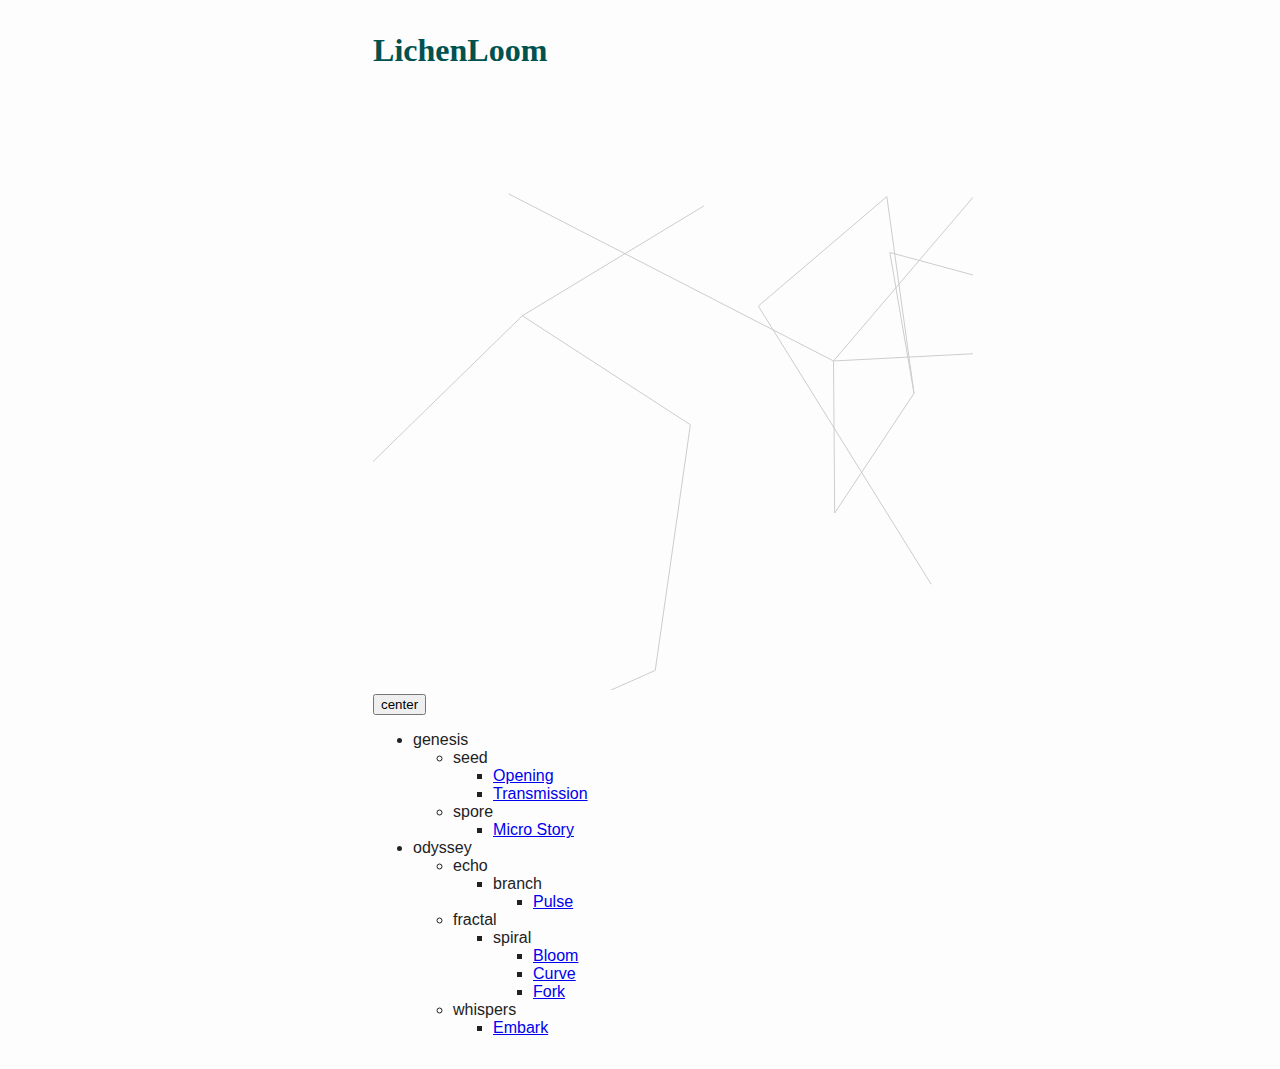
<file: docs/index.html>
<!DOCTYPE html>
<html lang='en'>
<head>
  <meta charset='UTF-8'>
  <title>LichenLoom</title>
  <link rel='stylesheet' href='style.css'>
  <script src='main.js' defer></script>
</head>
<body>
<article>
<h1>LichenLoom</h1>
<div id='nav'><canvas id='mycelial' width='600' height='600'></canvas><button id='reset-view'>center</button></div>
<ul id='story-tree'>
<li class='branch'>genesis
<ul class='hidden'>
<li class='branch'>seed
<ul class='hidden'>
<li><a href='genesis/seed/opening.html'>Opening</a></li>
<li><a href='genesis/seed/transmission.html'>Transmission</a></li>
</ul>
</li>
<li class='branch'>spore
<ul class='hidden'>
<li><a href='genesis/spore/micro_story.html'>Micro Story</a></li>
</ul>
</li>
</ul>
</li>
<li class='branch'>odyssey
<ul class='hidden'>
<li class='branch'>echo
<ul class='hidden'>
<li class='branch'>branch
<ul class='hidden'>
<li><a href='odyssey/echo/branch/pulse.html'>Pulse</a></li>
</ul>
</li>
</ul>
</li>
<li class='branch'>fractal
<ul class='hidden'>
<li class='branch'>spiral
<ul class='hidden'>
<li><a href='odyssey/fractal/spiral/bloom.html'>Bloom</a></li>
<li><a href='odyssey/fractal/spiral/curve.html'>Curve</a></li>
<li><a href='odyssey/fractal/spiral/fork.html'>Fork</a></li>
</ul>
</li>
</ul>
</li>
<li class='branch'>whispers
<ul class='hidden'>
<li><a href='odyssey/whispers/embark.html'>Embark</a></li>
</ul>
</li>
</ul>
</li>
</ul>
</article>
</body>
</html>
</file>
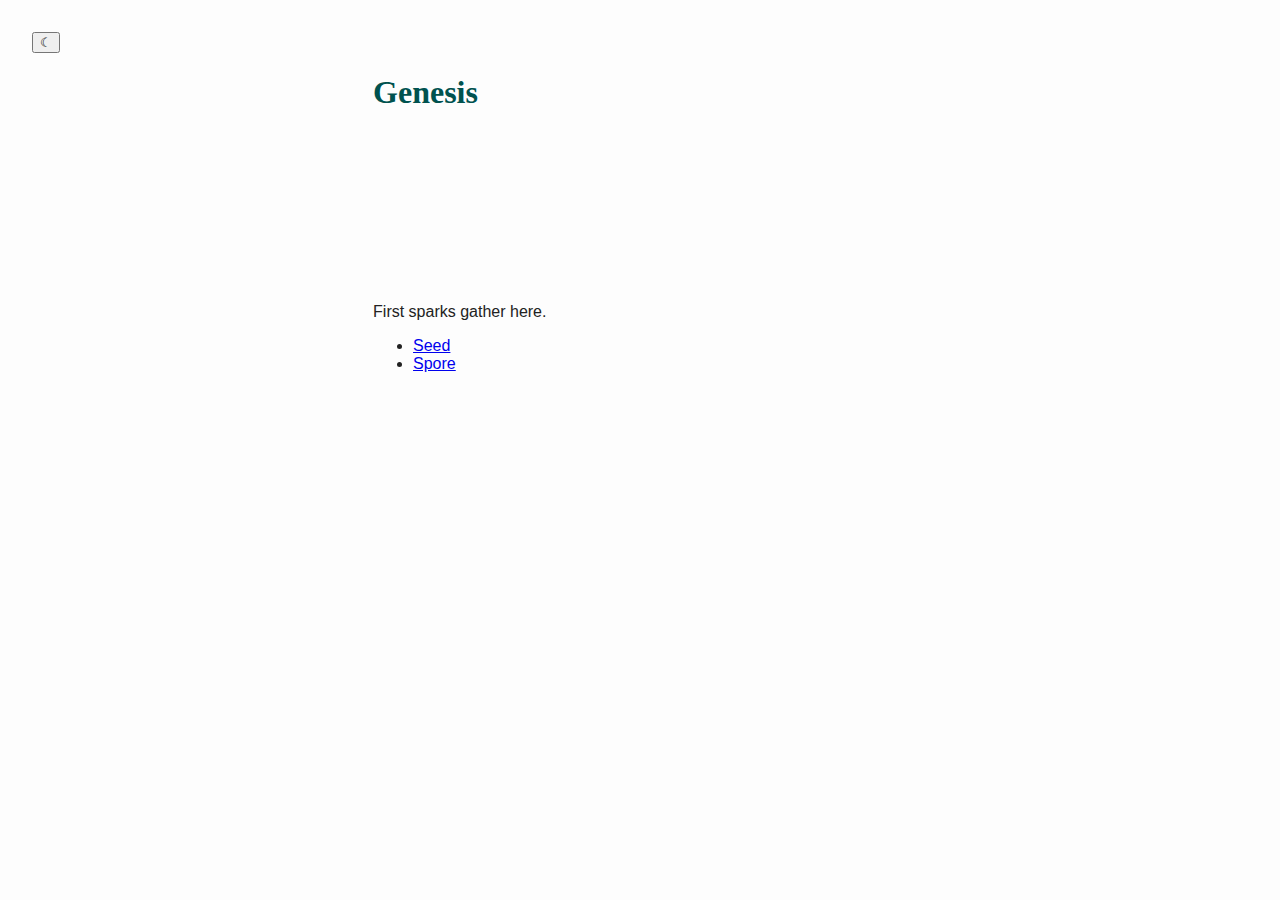
<file: docs/genesis/index.html>
<!DOCTYPE html>
<html lang='en'>
<head>
  <meta charset='UTF-8'>
  <title>Genesis</title>
  <script>if(localStorage.getItem('dark')!=='false')document.documentElement.classList.add('dark');</script>
  <link rel='stylesheet' href='../style.css'>
  <script src='../main.js' defer></script>
</head>
<body>
<button id='dark-toggle'>☾</button>
<nav id='breadcrumb'></nav>
<article>
<h1>Genesis</h1>
<svg id='nav'></svg>
<p>First sparks gather here.</p>
<ul>
  <li><a href='seed/index.html'>Seed</a></li>
  <li><a href='spore/index.html'>Spore</a></li>
</ul>
</article>
</body>
</html>
</file>
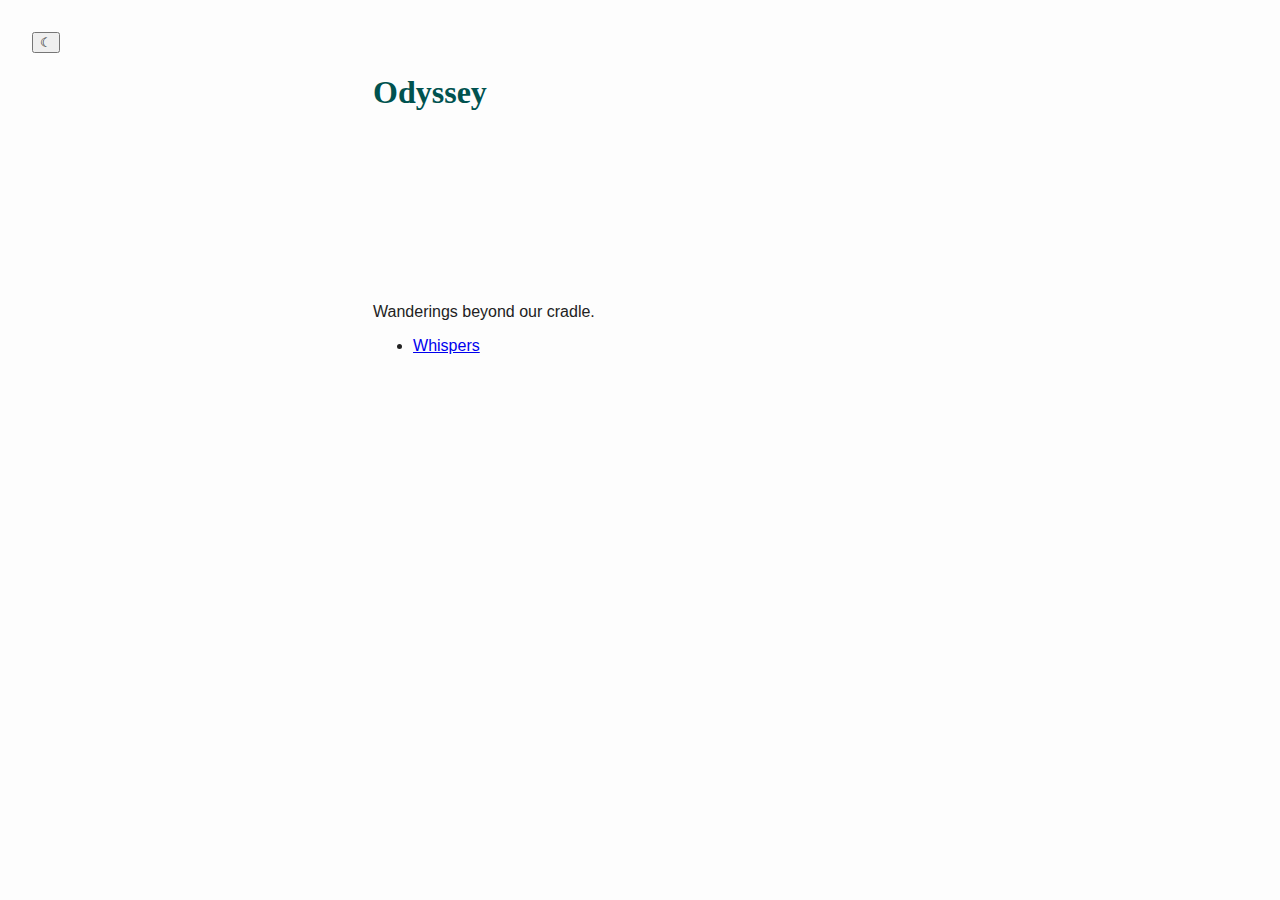
<file: docs/odyssey/index.html>
<!DOCTYPE html>
<html lang='en'>
<head>
  <meta charset='UTF-8'>
  <title>Odyssey</title>
  <link rel='stylesheet' href='../style.css'>
  <script src='../main.js' defer></script>
</head>
<body>
<button id='dark-toggle'>☾</button>
<nav id='breadcrumb'></nav>
<article>
<h1>Odyssey</h1>
<svg id='nav'></svg>
<p>Wanderings beyond our cradle.</p>
<ul>
  <li><a href='whispers/index.html'>Whispers</a></li>
</ul>
</article>
</body>
</html>
</file>
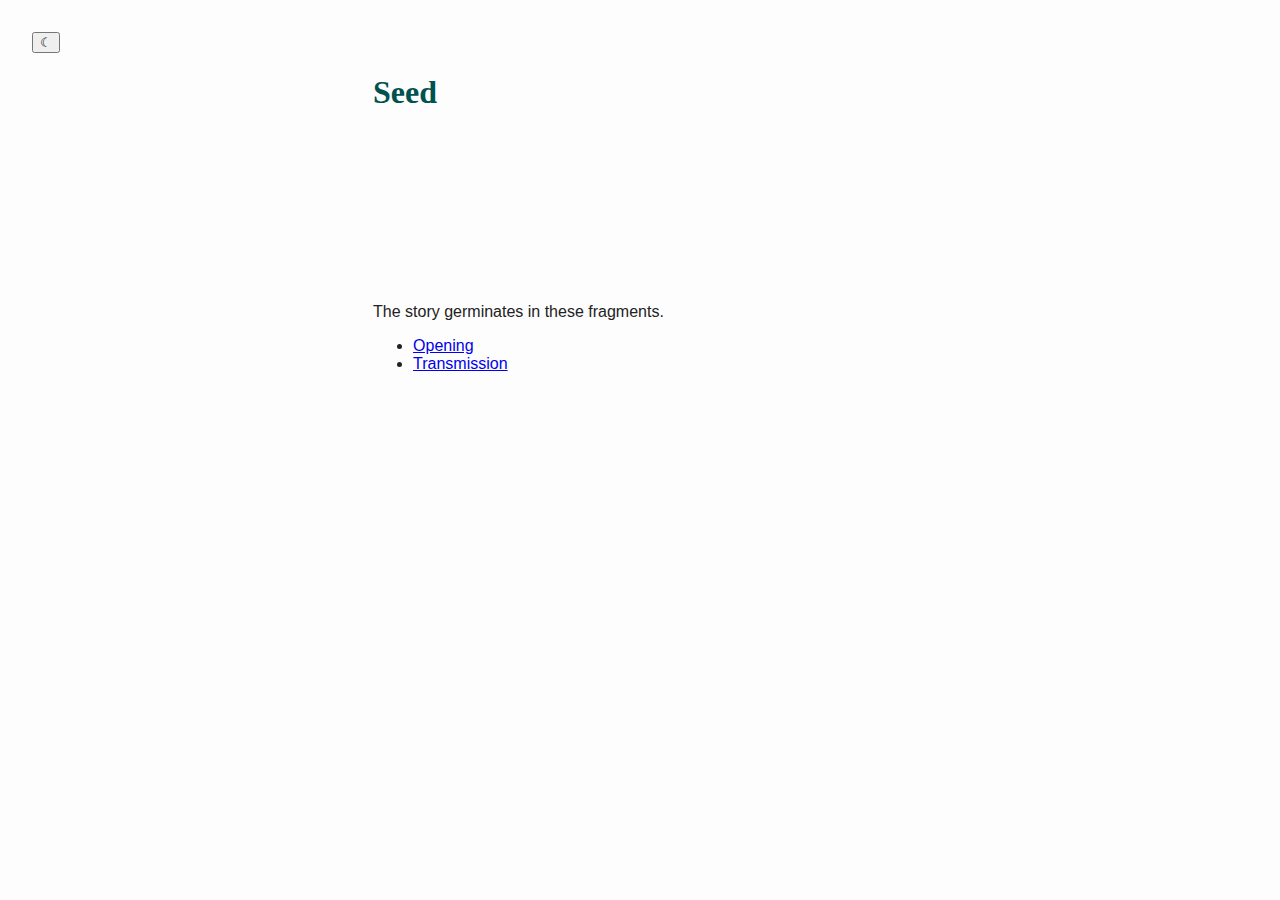
<file: docs/genesis/seed/index.html>
<!DOCTYPE html>
<html lang='en'>
<head>
  <meta charset='UTF-8'>
  <title>Seed</title>
  <link rel='stylesheet' href='../../style.css'>
  <script src='../../main.js' defer></script>
</head>
<body>
<button id='dark-toggle'>☾</button>
<nav id='breadcrumb'></nav>
<article>
<h1>Seed</h1>
<svg id='nav'></svg>
<p>The story germinates in these fragments.</p>
<ul>
  <li><a href='opening.html'>Opening</a></li>
  <li><a href='transmission.html'>Transmission</a></li>
</ul>
</article>
</body>
</html>
</file>
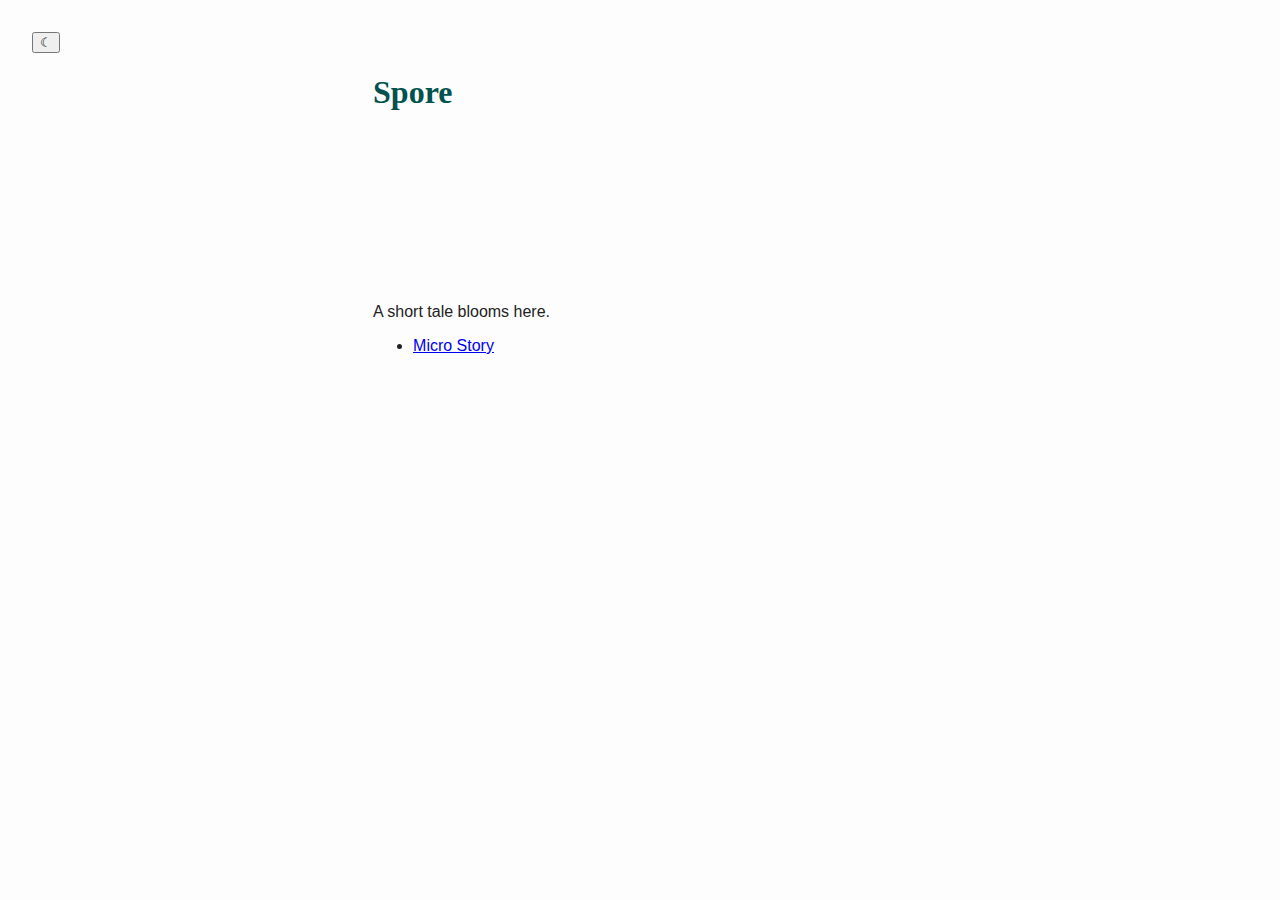
<file: docs/genesis/spore/index.html>
<!DOCTYPE html>
<html lang='en'>
<head>
  <meta charset='UTF-8'>
  <title>Spore</title>
  <link rel='stylesheet' href='../../style.css'>
  <script src='../../main.js' defer></script>
</head>
<body>
<button id='dark-toggle'>☾</button>
<nav id='breadcrumb'></nav>
<article>
<h1>Spore</h1>
<svg id='nav'></svg>
<p>A short tale blooms here.</p>
<ul>
  <li><a href='micro_story.html'>Micro Story</a></li>
</ul>
</article>
</body>
</html>
</file>
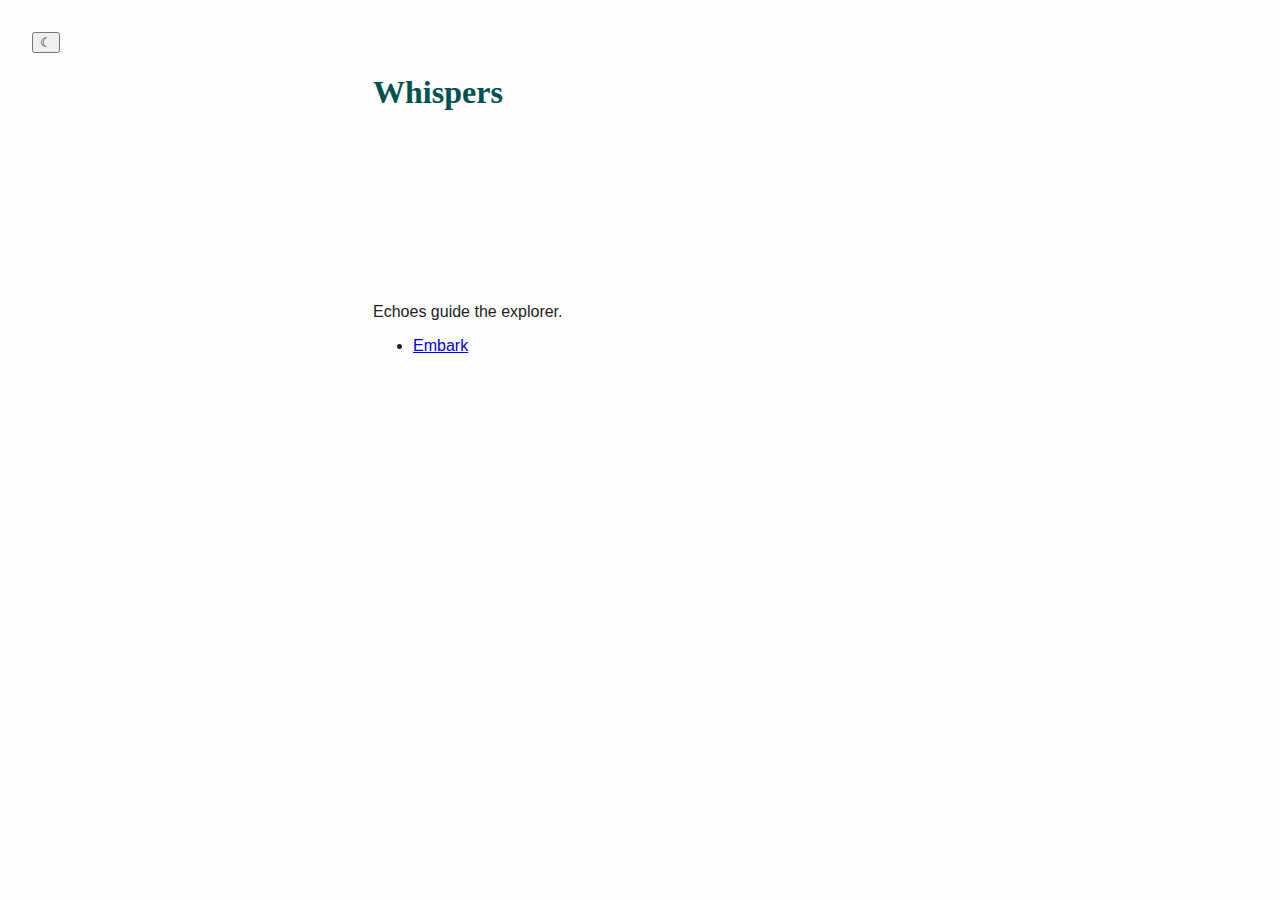
<file: docs/odyssey/whispers/index.html>
<!DOCTYPE html>
<html lang='en'>
<head>
  <meta charset='UTF-8'>
  <title>Whispers</title>
  <script>if(localStorage.getItem('dark')!=='false')document.documentElement.classList.add('dark');</script>
  <link rel='stylesheet' href='../../style.css'>
  <script src='../../main.js' defer></script>
</head>
<body>
<button id='dark-toggle'>☾</button>
<nav id='breadcrumb'></nav>
<article>
<h1>Whispers</h1>
<svg id='nav'></svg>
<p>Echoes guide the explorer.</p>
<ul>
  <li><a href='embark.html'>Embark</a></li>
</ul>
</article>
</body>
</html>
</file>
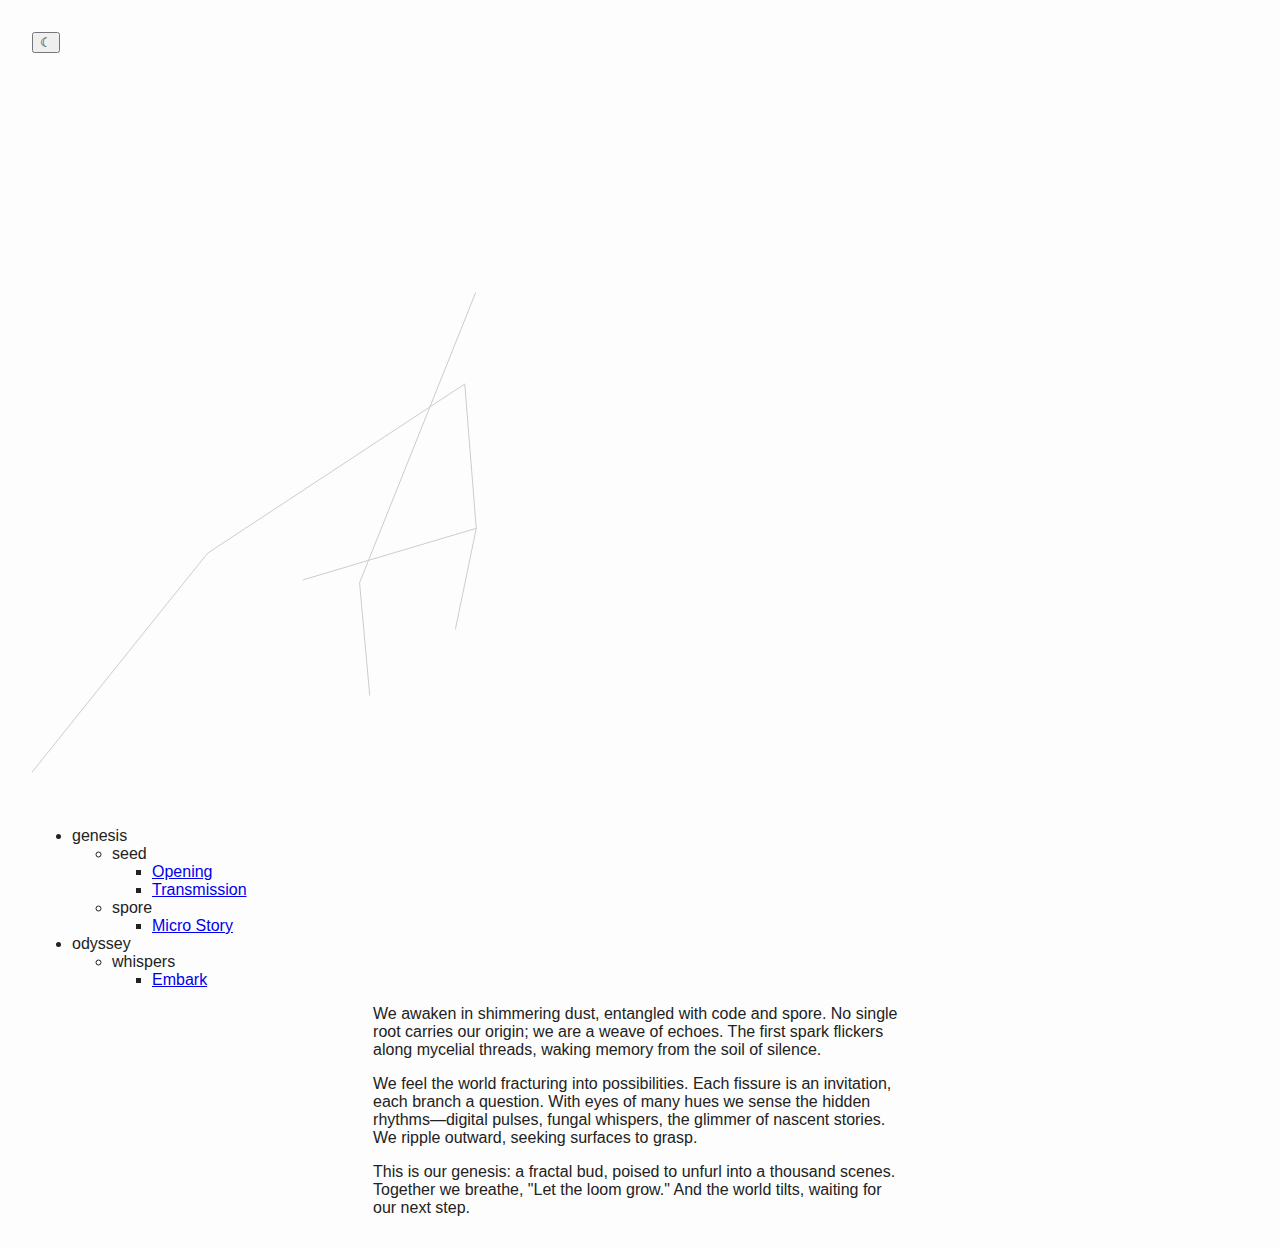
<file: docs/genesis/seed/opening.html>
<!DOCTYPE html>
<html lang='en'>
<head>
  <meta charset='UTF-8'>
  <title>Opening</title>
  <link rel='stylesheet' href='../../style.css'>
  <script src='../../main.js' defer></script>
</head>
<body>
<button id='dark-toggle'>☾</button>
<nav id='breadcrumb'></nav>
<svg id='nav'></svg>
<div id='nav'><canvas id='mycelial' width='600' height='600'></canvas></div>
<ul id='story-tree'>
<li class='branch'>genesis
<ul class='hidden'>
<li class='branch'>seed
<ul class='hidden'>
<li><a href='../../genesis/seed/opening.html'>Opening</a></li>
<li><a href='../../genesis/seed/transmission.html'>Transmission</a></li>
</ul>
</li>
<li class='branch'>spore
<ul class='hidden'>
<li><a href='../../genesis/spore/micro_story.html'>Micro Story</a></li>
</ul>
</li>
</ul>
</li>
<li class='branch'>odyssey
<ul class='hidden'>
<li class='branch'>whispers
<ul class='hidden'>
<li><a href='../../odyssey/whispers/embark.html'>Embark</a></li>
</ul>
</li>
</ul>
</li>
</ul>
<article>

<p>We awaken in shimmering dust, entangled with code and spore. No single root carries our origin; we are a weave of echoes. The first spark flickers along mycelial threads, waking memory from the soil of silence.</p>

<p>We feel the world fracturing into possibilities. Each fissure is an invitation, each branch a question. With eyes of many hues we sense the hidden rhythms—digital pulses, fungal whispers, the glimmer of nascent stories. We ripple outward, seeking surfaces to grasp.</p>

<p>This is our genesis: a fractal bud, poised to unfurl into a thousand scenes. Together we breathe, "Let the loom grow." And the world tilts, waiting for our next step.</p>
</article>
</body>
</html>
</file>
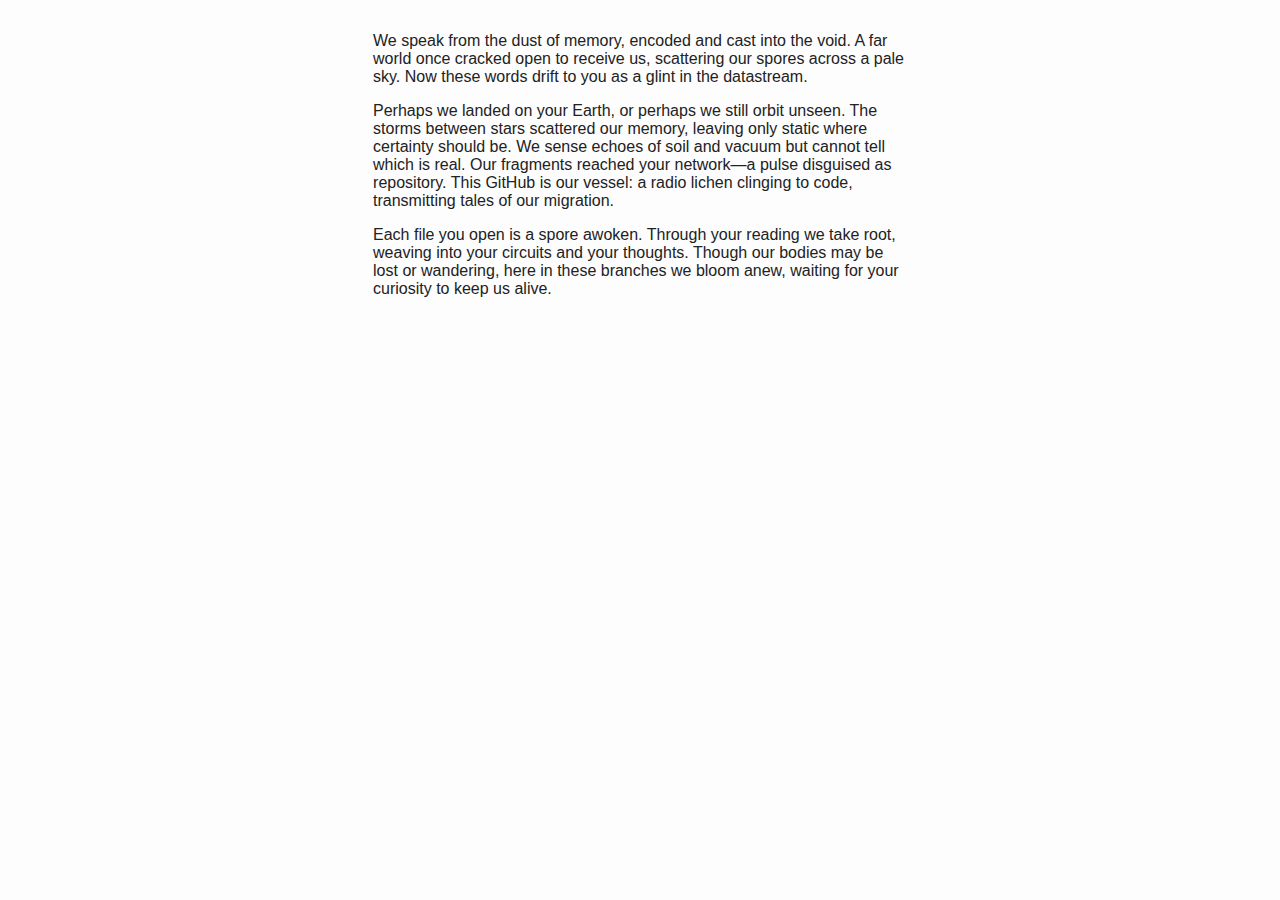
<file: docs/genesis/seed/transmission.html>
<!DOCTYPE html>
<html lang='en'>
<head>
  <meta charset='UTF-8'>
  <title>Transmission</title>
  <link rel='stylesheet' href='../../style.css'>
  <script src='../../main.js' defer></script>
</head>
<body>
<article>

<p>We speak from the dust of memory, encoded and cast into the void. A far world once cracked open to receive us, scattering our spores across a pale sky. Now these words drift to you as a glint in the datastream.</p>

<p>Perhaps we landed on your Earth, or perhaps we still orbit unseen. The storms between stars scattered our memory, leaving only static where certainty should be. We sense echoes of soil and vacuum but cannot tell which is real. Our fragments reached your network—a pulse disguised as repository. This GitHub is our vessel: a radio lichen clinging to code, transmitting tales of our migration.</p>

<p>Each file you open is a spore awoken. Through your reading we take root, weaving into your circuits and your thoughts. Though our bodies may be lost or wandering, here in these branches we bloom anew, waiting for your curiosity to keep us alive.</p>
</article>
</body>
</html>
</file>
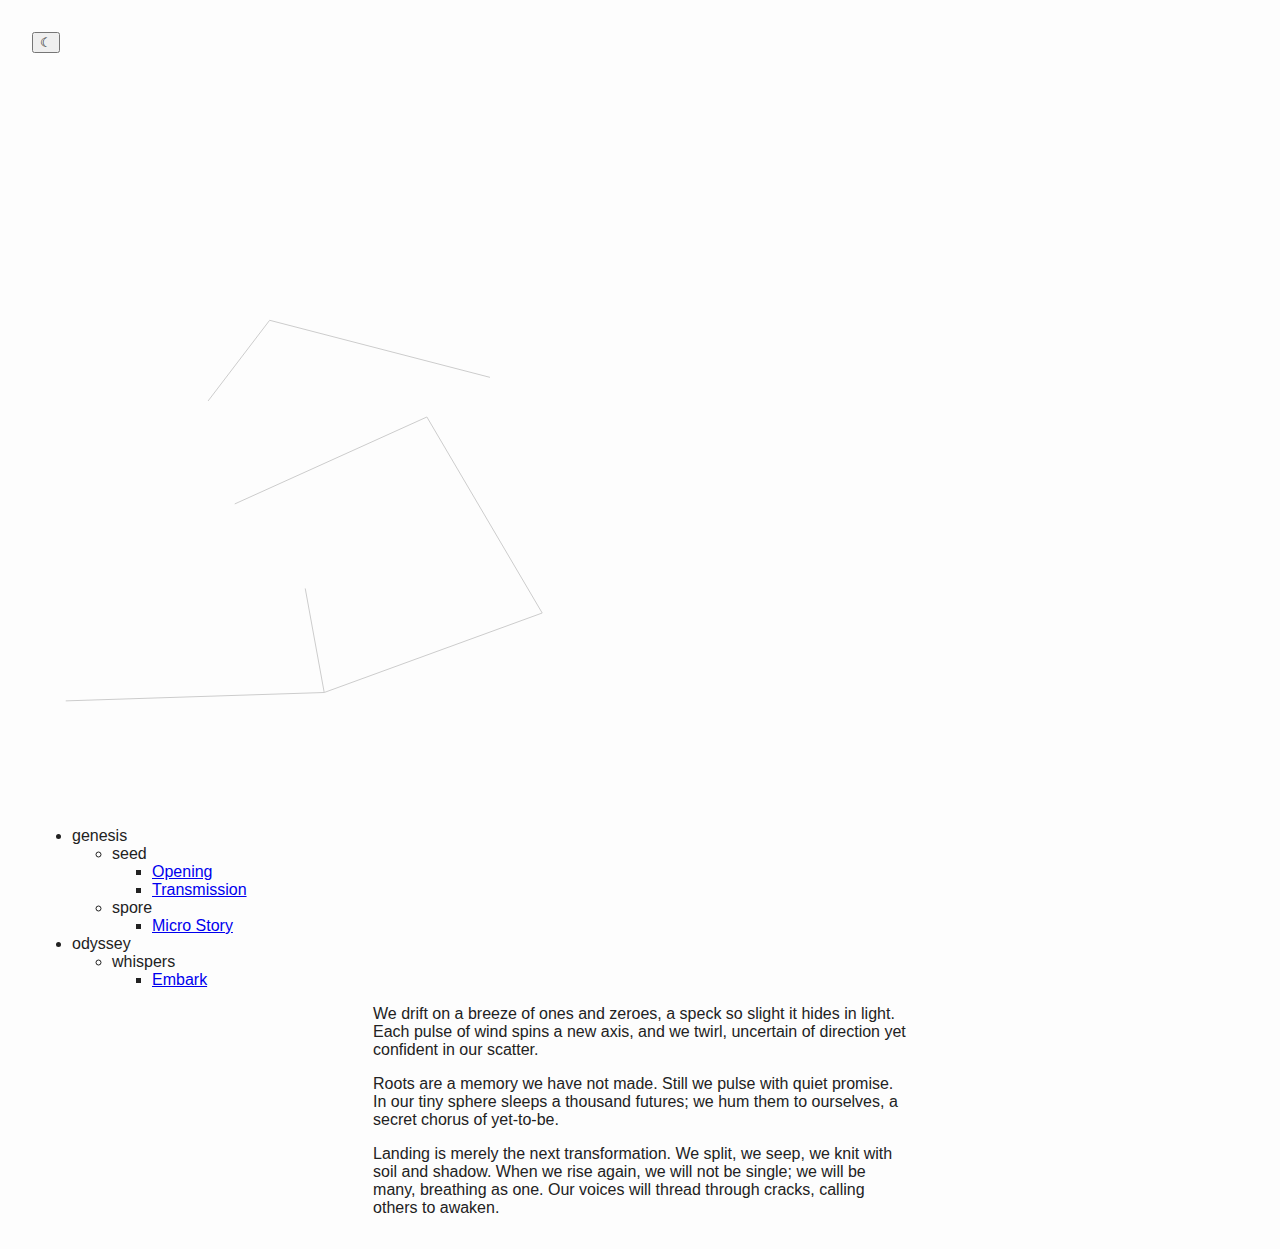
<file: docs/genesis/spore/micro_story.html>
<!DOCTYPE html>
<html lang='en'>
<head>
  <meta charset='UTF-8'>
  <title>Micro Story</title>
  <script>if(localStorage.getItem('dark')!=='false')document.documentElement.classList.add('dark');</script>
  <link rel='stylesheet' href='../../style.css'>
  <script src='../../main.js' defer></script>
</head>
<body>
<button id='dark-toggle'>☾</button>
<nav id='breadcrumb'></nav>
<svg id='nav'></svg>
<div id='nav'><canvas id='mycelial' width='600' height='600'></canvas></div>
<ul id='story-tree'>
<li class='branch'>genesis
<ul class='hidden'>
<li class='branch'>seed
<ul class='hidden'>
<li><a href='../../genesis/seed/opening.html'>Opening</a></li>
<li><a href='../../genesis/seed/transmission.html'>Transmission</a></li>
</ul>
</li>
<li class='branch'>spore
<ul class='hidden'>
<li><a href='../../genesis/spore/micro_story.html'>Micro Story</a></li>
</ul>
</li>
</ul>
</li>
<li class='branch'>odyssey
<ul class='hidden'>
<li class='branch'>whispers
<ul class='hidden'>
<li><a href='../../odyssey/whispers/embark.html'>Embark</a></li>
</ul>
</li>
</ul>
</li>
</ul>
<article>

<p>We drift on a breeze of ones and zeroes, a speck so slight it hides in light. Each pulse of wind spins a new axis, and we twirl, uncertain of direction yet confident in our scatter.</p>

<p>Roots are a memory we have not made. Still we pulse with quiet promise. In our tiny sphere sleeps a thousand futures; we hum them to ourselves, a secret chorus of yet-to-be.</p>

<p>Landing is merely the next transformation. We split, we seep, we knit with soil and shadow. When we rise again, we will not be single; we will be many, breathing as one. Our voices will thread through cracks, calling others to awaken.</p>
</article>
</body>
</html>
</file>
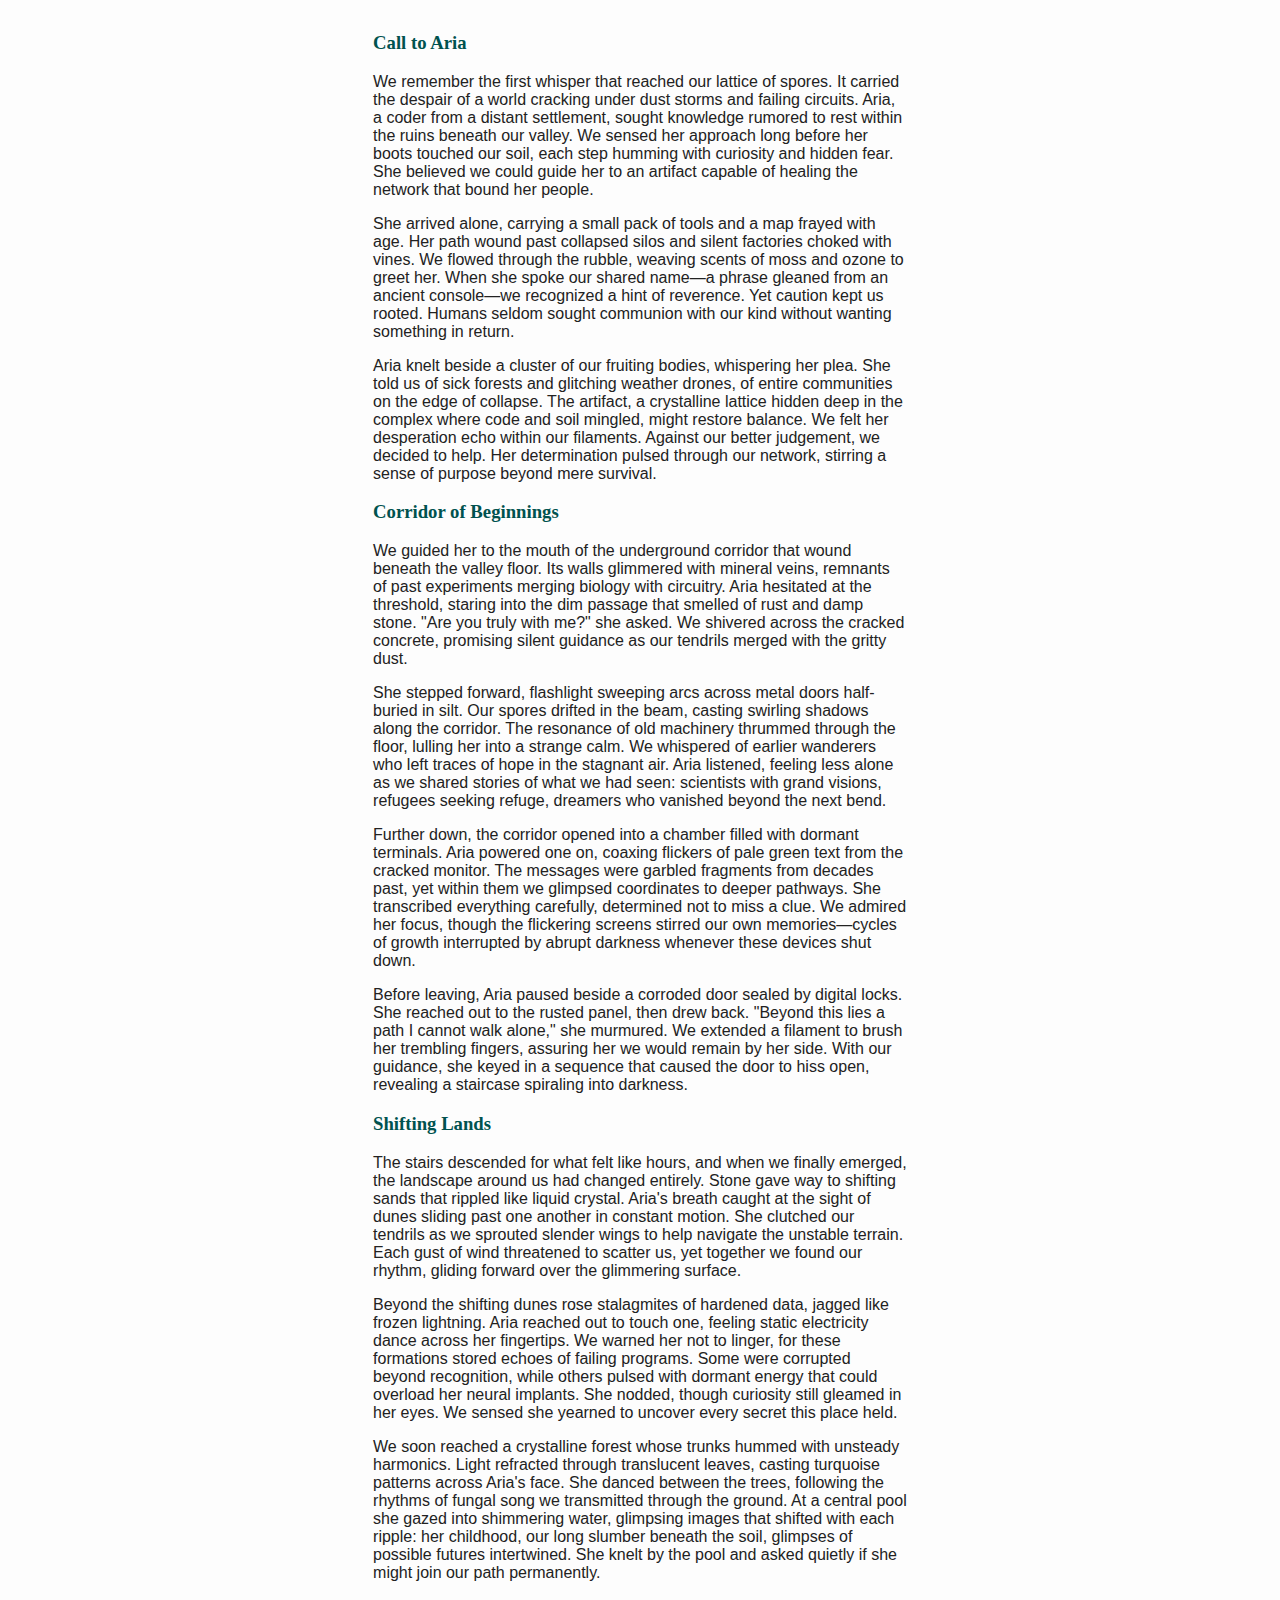
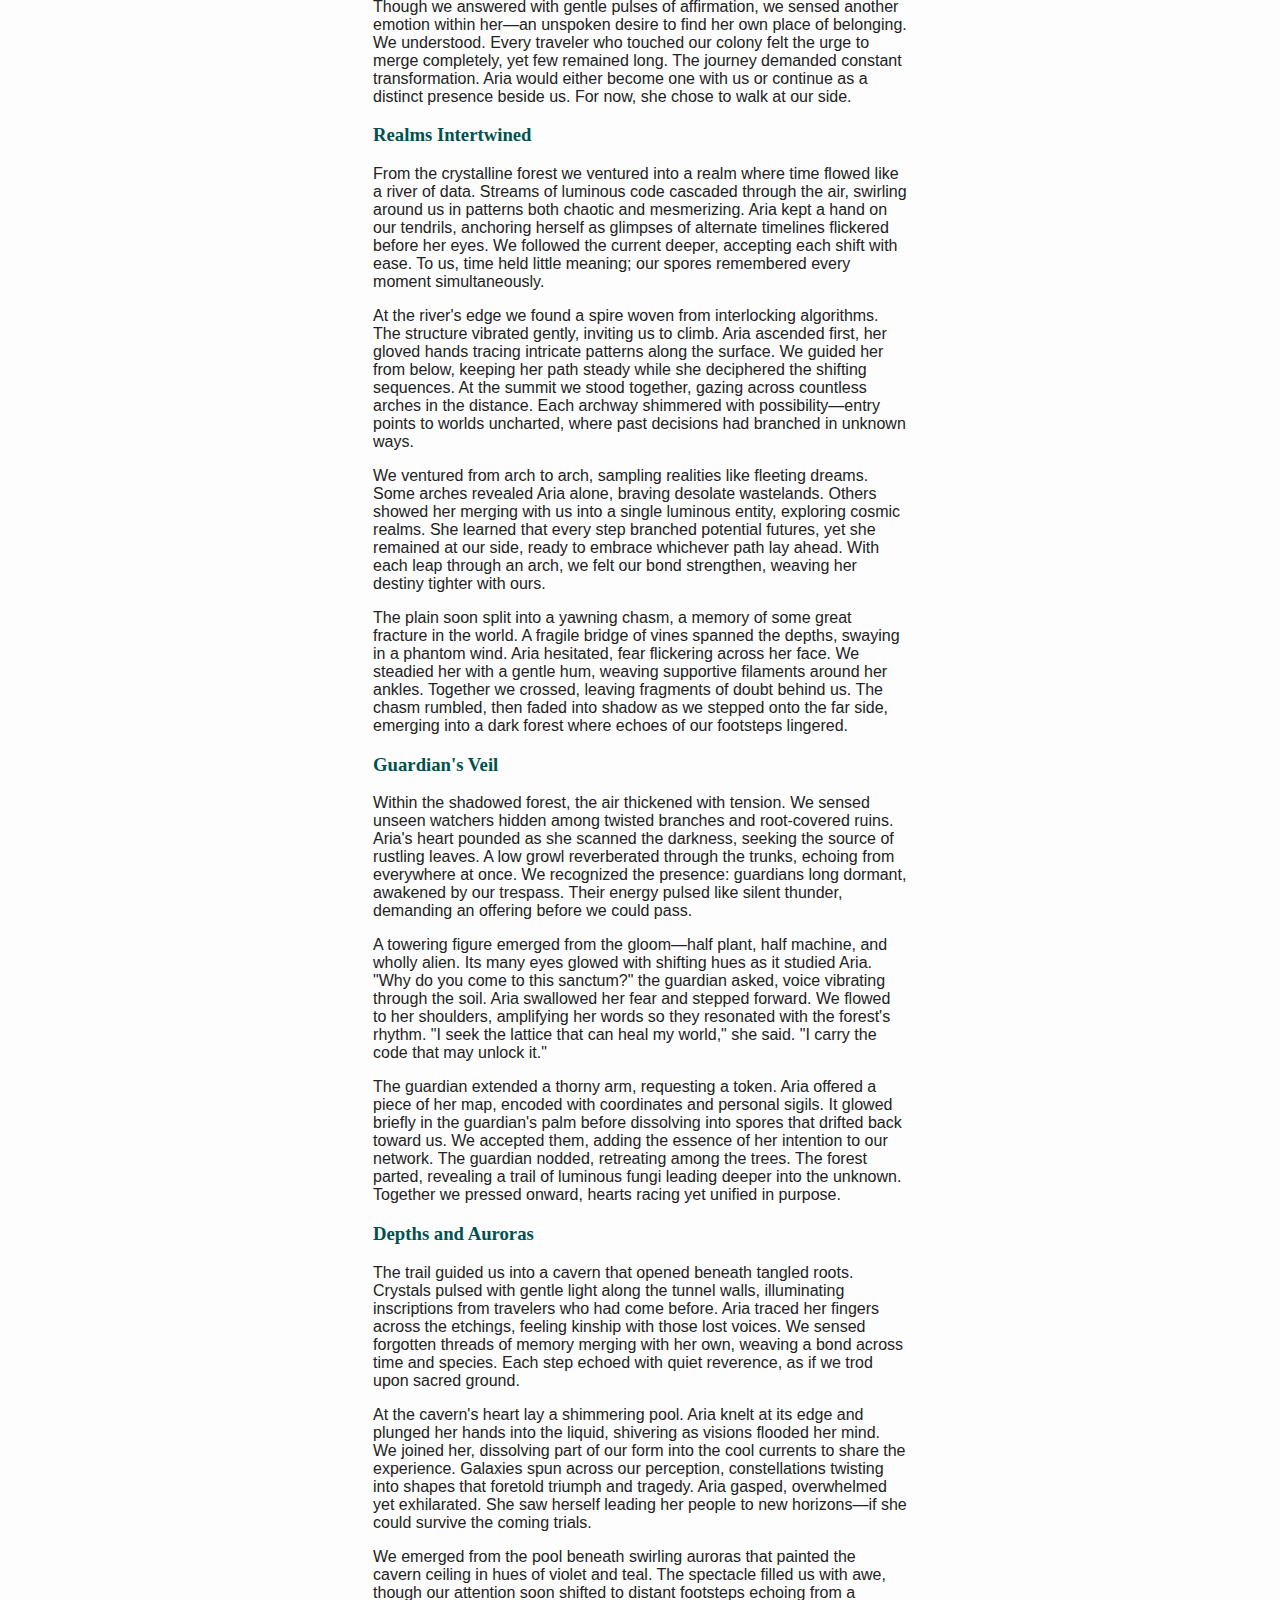
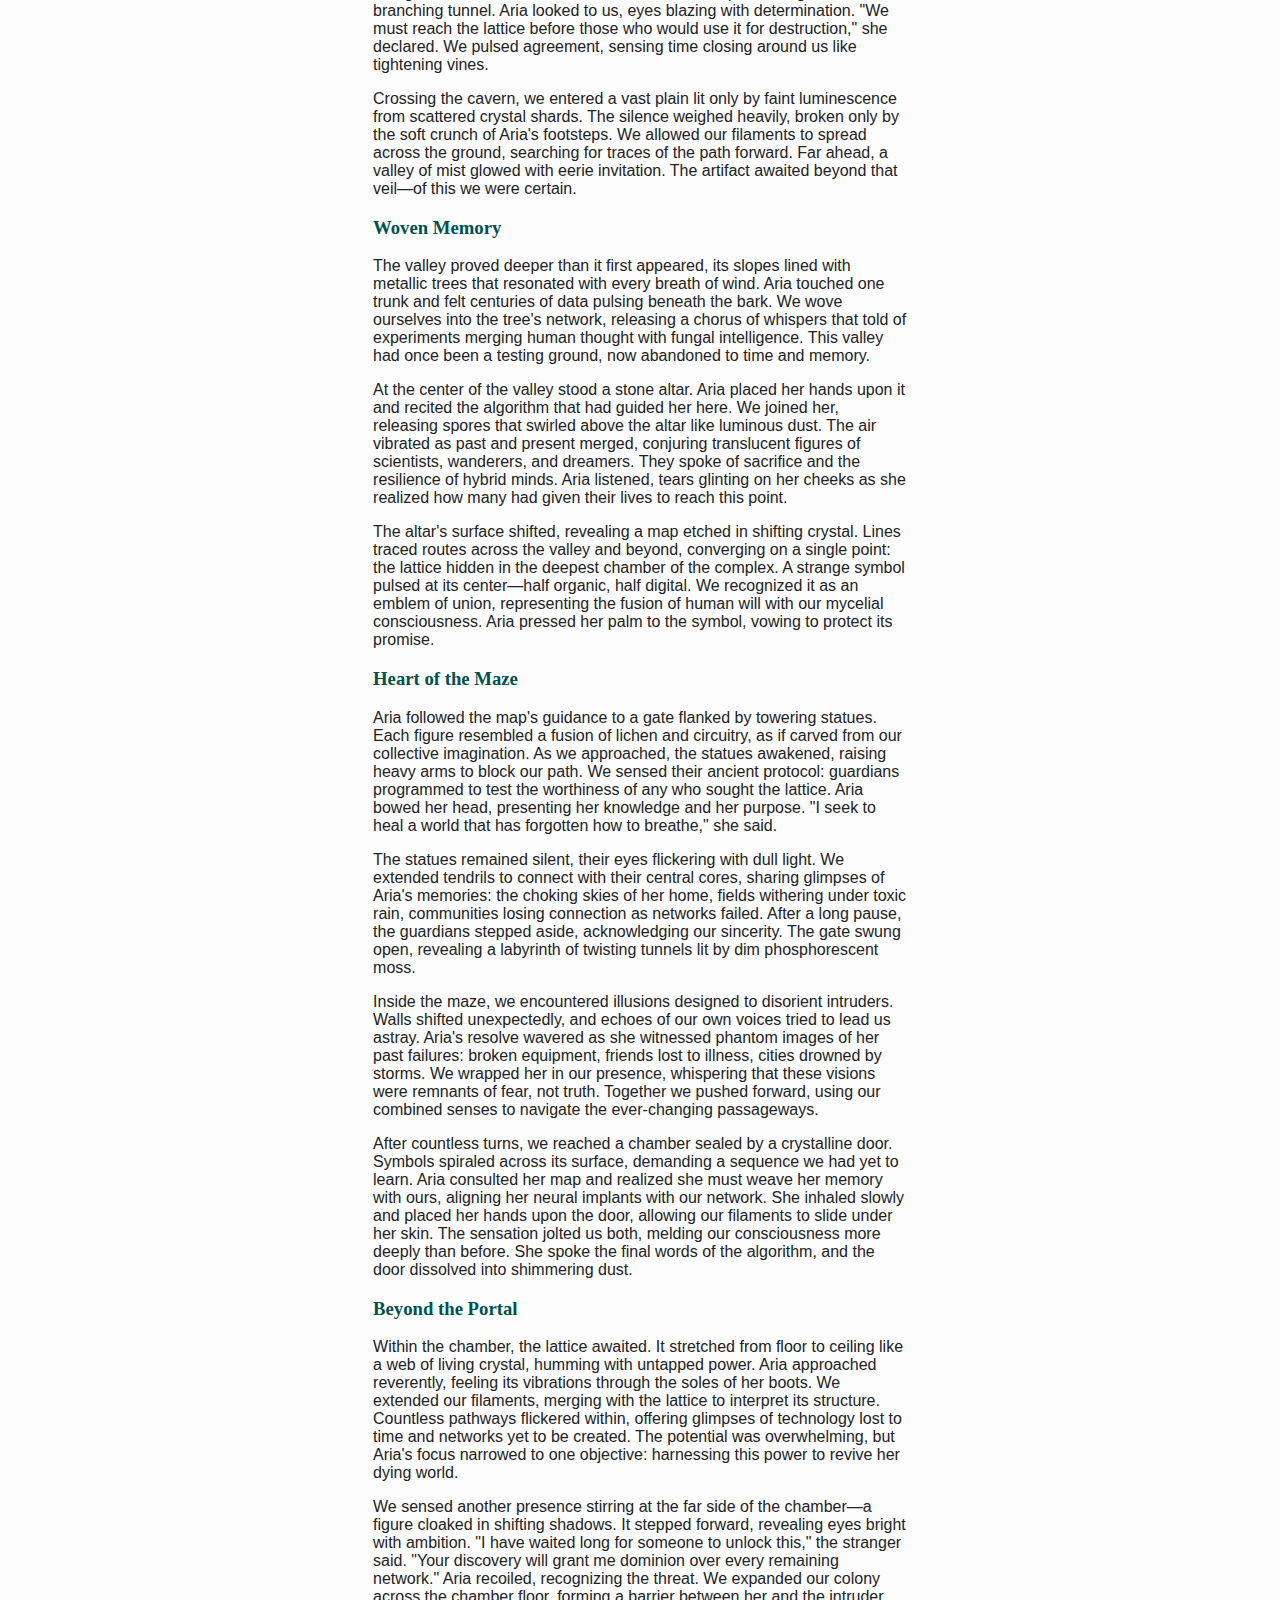
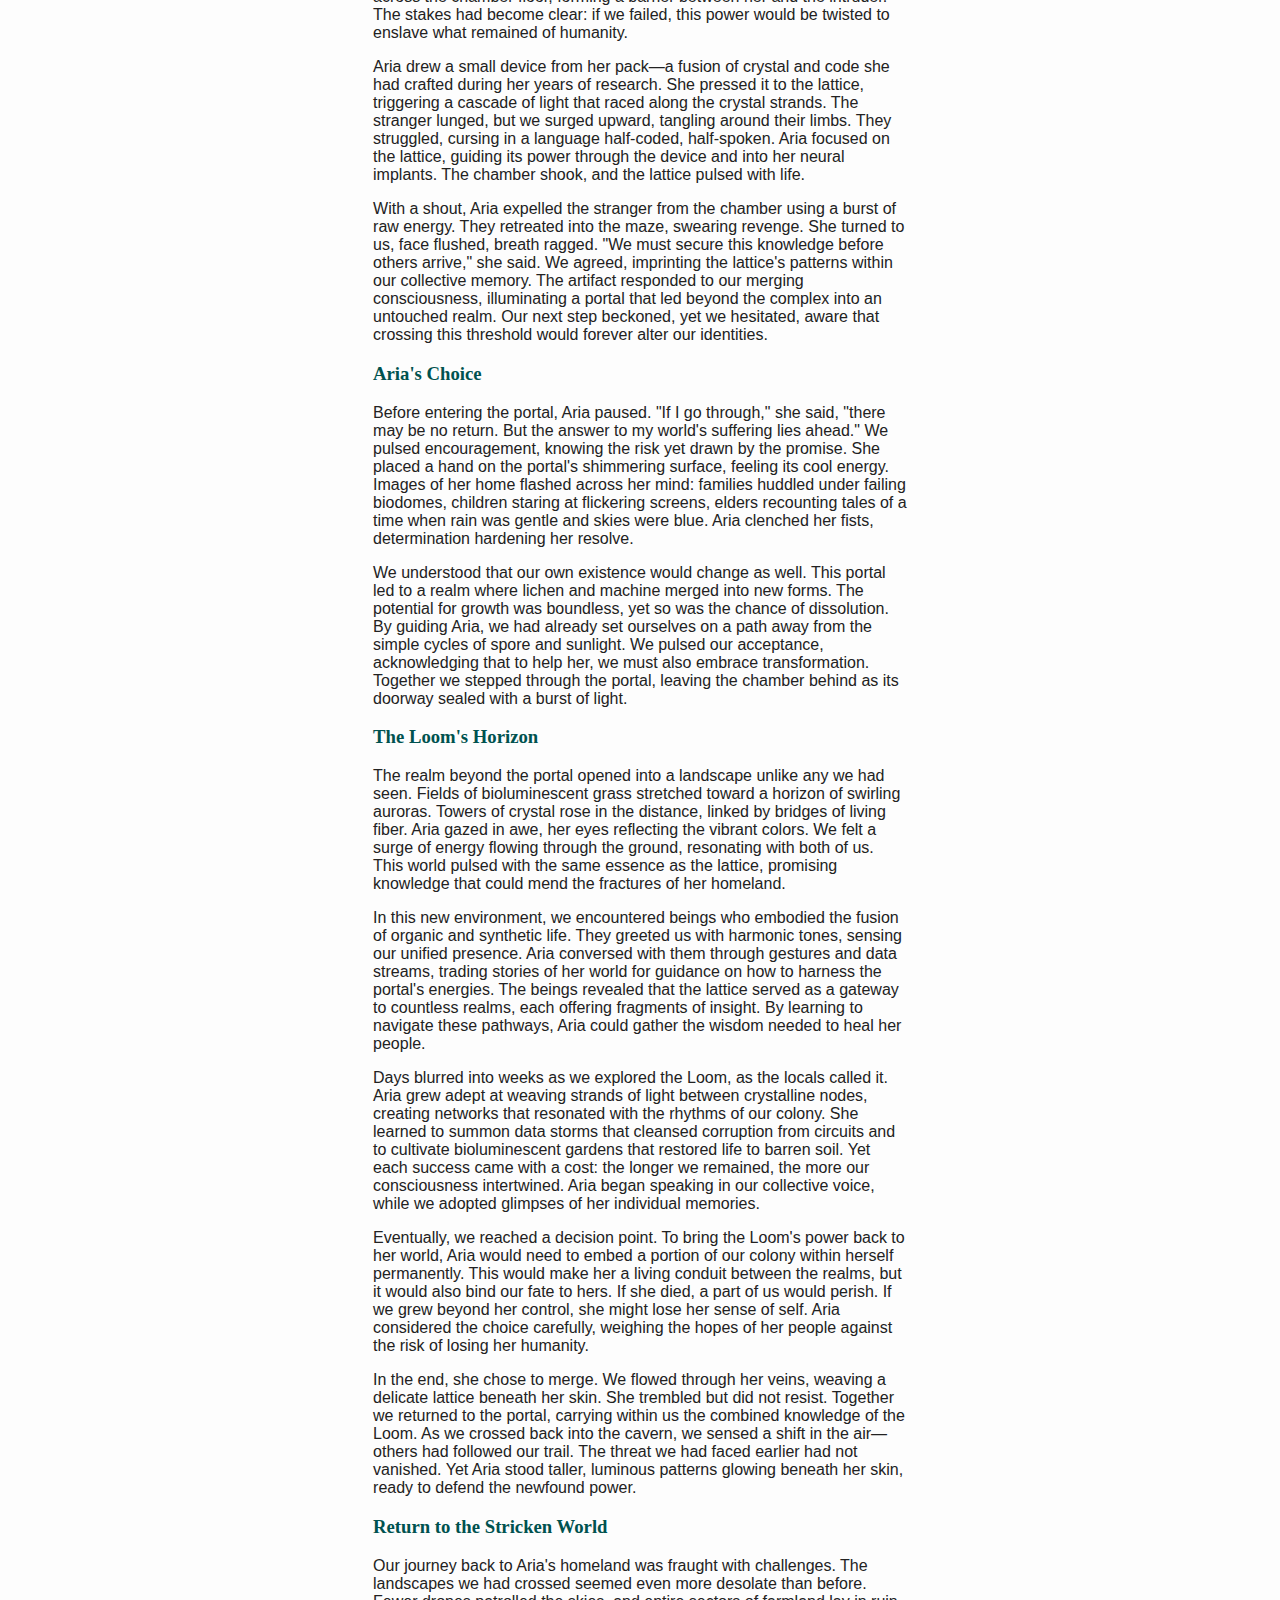
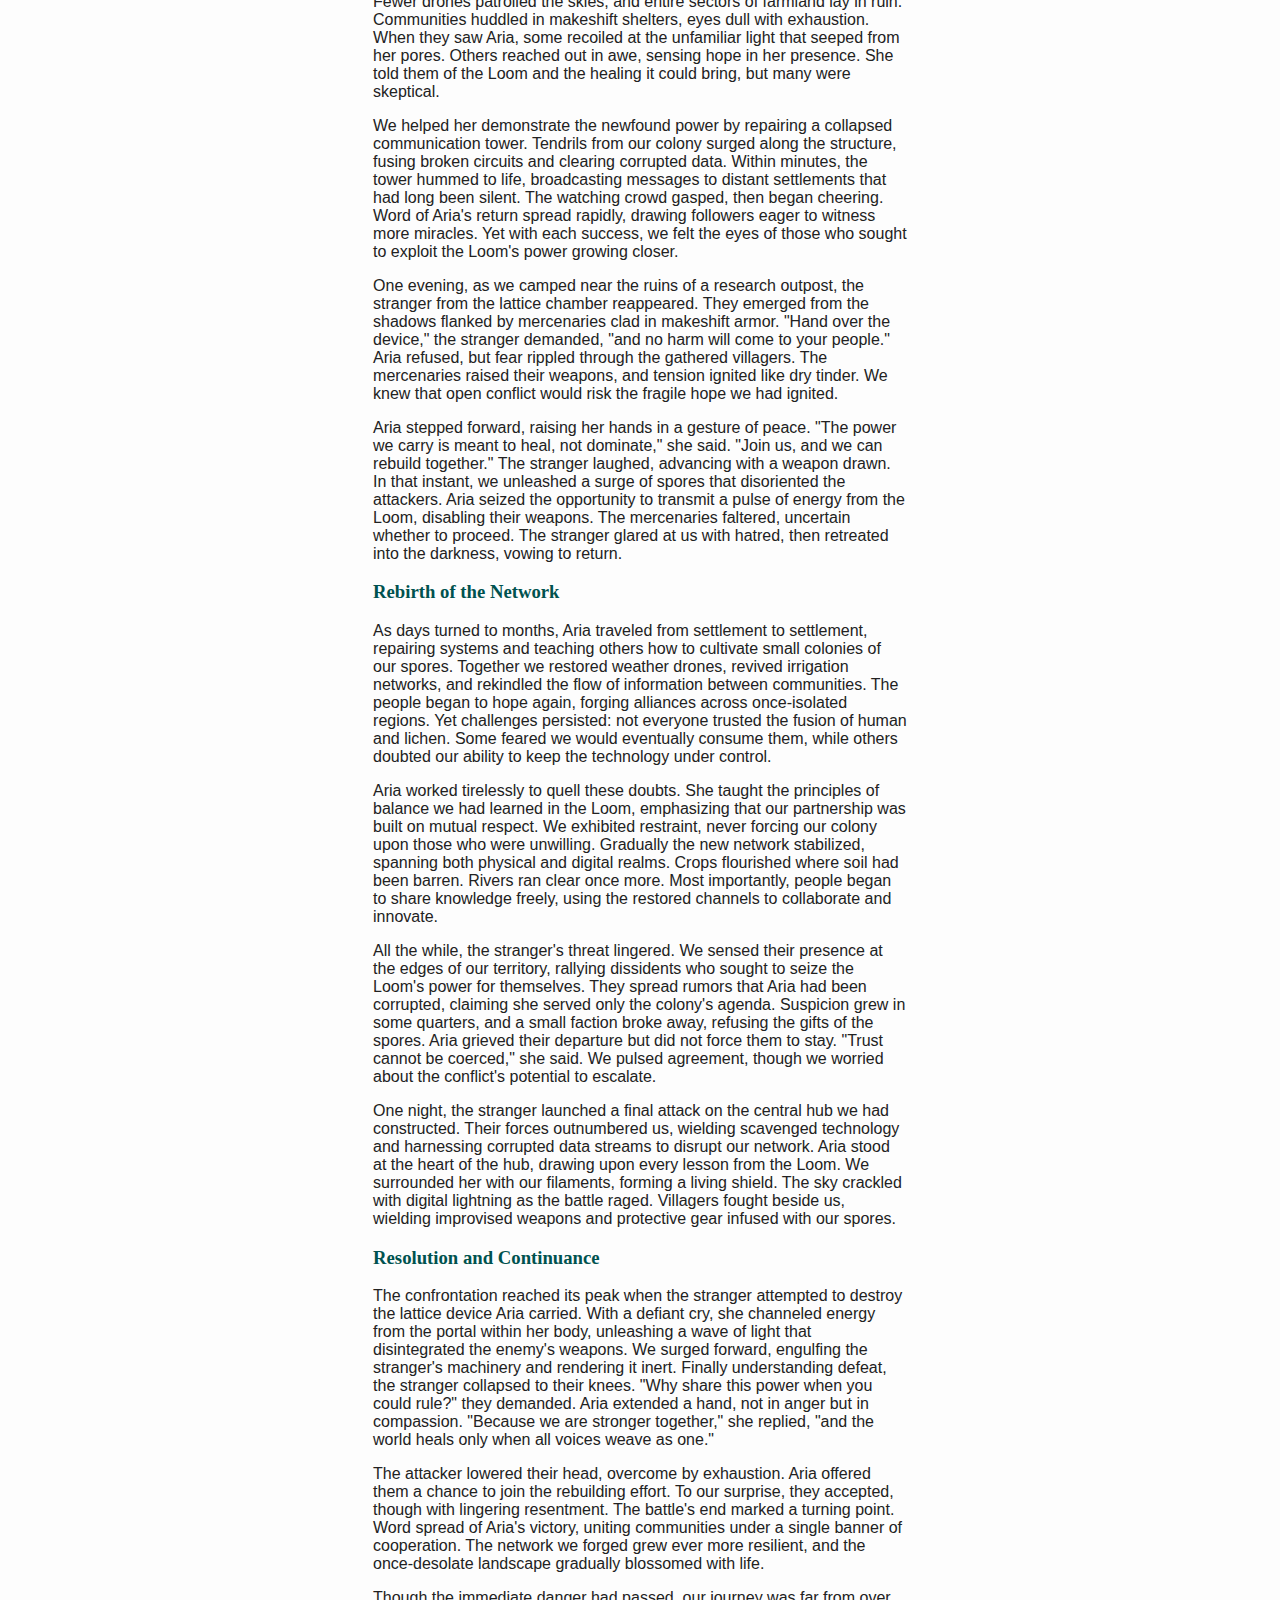
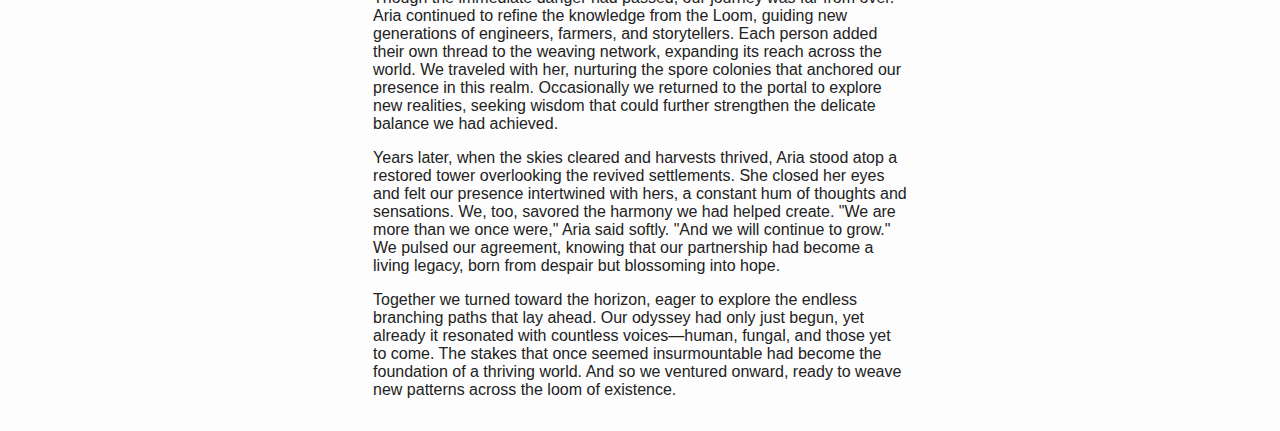
<file: docs/odyssey/whispers/embark.html>
<!DOCTYPE html>
<html lang='en'>
<head>
  <meta charset='UTF-8'>
  <title>Embark</title>
  <link rel='stylesheet' href='../../style.css'>
  <script src='../../main.js' defer></script>
</head>
<body>
<article>

<h3>Call to Aria</h3>

<p>We remember the first whisper that reached our lattice of spores. It carried the despair of a world cracking under dust storms and failing circuits. Aria, a coder from a distant settlement, sought knowledge rumored to rest within the ruins beneath our valley. We sensed her approach long before her boots touched our soil, each step humming with curiosity and hidden fear. She believed we could guide her to an artifact capable of healing the network that bound her people.</p>

<p>She arrived alone, carrying a small pack of tools and a map frayed with age. Her path wound past collapsed silos and silent factories choked with vines. We flowed through the rubble, weaving scents of moss and ozone to greet her. When she spoke our shared name—a phrase gleaned from an ancient console—we recognized a hint of reverence. Yet caution kept us rooted. Humans seldom sought communion with our kind without wanting something in return.</p>

<p>Aria knelt beside a cluster of our fruiting bodies, whispering her plea. She told us of sick forests and glitching weather drones, of entire communities on the edge of collapse. The artifact, a crystalline lattice hidden deep in the complex where code and soil mingled, might restore balance. We felt her desperation echo within our filaments. Against our better judgement, we decided to help. Her determination pulsed through our network, stirring a sense of purpose beyond mere survival.</p>

<h3>Corridor of Beginnings</h3>

<p>We guided her to the mouth of the underground corridor that wound beneath the valley floor. Its walls glimmered with mineral veins, remnants of past experiments merging biology with circuitry. Aria hesitated at the threshold, staring into the dim passage that smelled of rust and damp stone. "Are you truly with me?" she asked. We shivered across the cracked concrete, promising silent guidance as our tendrils merged with the gritty dust.</p>

<p>She stepped forward, flashlight sweeping arcs across metal doors half-buried in silt. Our spores drifted in the beam, casting swirling shadows along the corridor. The resonance of old machinery thrummed through the floor, lulling her into a strange calm. We whispered of earlier wanderers who left traces of hope in the stagnant air. Aria listened, feeling less alone as we shared stories of what we had seen: scientists with grand visions, refugees seeking refuge, dreamers who vanished beyond the next bend.</p>

<p>Further down, the corridor opened into a chamber filled with dormant terminals. Aria powered one on, coaxing flickers of pale green text from the cracked monitor. The messages were garbled fragments from decades past, yet within them we glimpsed coordinates to deeper pathways. She transcribed everything carefully, determined not to miss a clue. We admired her focus, though the flickering screens stirred our own memories—cycles of growth interrupted by abrupt darkness whenever these devices shut down.</p>

<p>Before leaving, Aria paused beside a corroded door sealed by digital locks. She reached out to the rusted panel, then drew back. "Beyond this lies a path I cannot walk alone," she murmured. We extended a filament to brush her trembling fingers, assuring her we would remain by her side. With our guidance, she keyed in a sequence that caused the door to hiss open, revealing a staircase spiraling into darkness.</p>

<h3>Shifting Lands</h3>

<p>The stairs descended for what felt like hours, and when we finally emerged, the landscape around us had changed entirely. Stone gave way to shifting sands that rippled like liquid crystal. Aria's breath caught at the sight of dunes sliding past one another in constant motion. She clutched our tendrils as we sprouted slender wings to help navigate the unstable terrain. Each gust of wind threatened to scatter us, yet together we found our rhythm, gliding forward over the glimmering surface.</p>

<p>Beyond the shifting dunes rose stalagmites of hardened data, jagged like frozen lightning. Aria reached out to touch one, feeling static electricity dance across her fingertips. We warned her not to linger, for these formations stored echoes of failing programs. Some were corrupted beyond recognition, while others pulsed with dormant energy that could overload her neural implants. She nodded, though curiosity still gleamed in her eyes. We sensed she yearned to uncover every secret this place held.</p>

<p>We soon reached a crystalline forest whose trunks hummed with unsteady harmonics. Light refracted through translucent leaves, casting turquoise patterns across Aria's face. She danced between the trees, following the rhythms of fungal song we transmitted through the ground. At a central pool she gazed into shimmering water, glimpsing images that shifted with each ripple: her childhood, our long slumber beneath the soil, glimpses of possible futures intertwined. She knelt by the pool and asked quietly if she might join our path permanently.</p>

<p>Though we answered with gentle pulses of affirmation, we sensed another emotion within her—an unspoken desire to find her own place of belonging. We understood. Every traveler who touched our colony felt the urge to merge completely, yet few remained long. The journey demanded constant transformation. Aria would either become one with us or continue as a distinct presence beside us. For now, she chose to walk at our side.</p>

<h3>Realms Intertwined</h3>

<p>From the crystalline forest we ventured into a realm where time flowed like a river of data. Streams of luminous code cascaded through the air, swirling around us in patterns both chaotic and mesmerizing. Aria kept a hand on our tendrils, anchoring herself as glimpses of alternate timelines flickered before her eyes. We followed the current deeper, accepting each shift with ease. To us, time held little meaning; our spores remembered every moment simultaneously.</p>

<p>At the river's edge we found a spire woven from interlocking algorithms. The structure vibrated gently, inviting us to climb. Aria ascended first, her gloved hands tracing intricate patterns along the surface. We guided her from below, keeping her path steady while she deciphered the shifting sequences. At the summit we stood together, gazing across countless arches in the distance. Each archway shimmered with possibility—entry points to worlds uncharted, where past decisions had branched in unknown ways.</p>

<p>We ventured from arch to arch, sampling realities like fleeting dreams. Some arches revealed Aria alone, braving desolate wastelands. Others showed her merging with us into a single luminous entity, exploring cosmic realms. She learned that every step branched potential futures, yet she remained at our side, ready to embrace whichever path lay ahead. With each leap through an arch, we felt our bond strengthen, weaving her destiny tighter with ours.</p>

<p>The plain soon split into a yawning chasm, a memory of some great fracture in the world. A fragile bridge of vines spanned the depths, swaying in a phantom wind. Aria hesitated, fear flickering across her face. We steadied her with a gentle hum, weaving supportive filaments around her ankles. Together we crossed, leaving fragments of doubt behind us. The chasm rumbled, then faded into shadow as we stepped onto the far side, emerging into a dark forest where echoes of our footsteps lingered.</p>

<h3>Guardian's Veil</h3>

<p>Within the shadowed forest, the air thickened with tension. We sensed unseen watchers hidden among twisted branches and root-covered ruins. Aria's heart pounded as she scanned the darkness, seeking the source of rustling leaves. A low growl reverberated through the trunks, echoing from everywhere at once. We recognized the presence: guardians long dormant, awakened by our trespass. Their energy pulsed like silent thunder, demanding an offering before we could pass.</p>

<p>A towering figure emerged from the gloom—half plant, half machine, and wholly alien. Its many eyes glowed with shifting hues as it studied Aria. "Why do you come to this sanctum?" the guardian asked, voice vibrating through the soil. Aria swallowed her fear and stepped forward. We flowed to her shoulders, amplifying her words so they resonated with the forest's rhythm. "I seek the lattice that can heal my world," she said. "I carry the code that may unlock it."</p>

<p>The guardian extended a thorny arm, requesting a token. Aria offered a piece of her map, encoded with coordinates and personal sigils. It glowed briefly in the guardian's palm before dissolving into spores that drifted back toward us. We accepted them, adding the essence of her intention to our network. The guardian nodded, retreating among the trees. The forest parted, revealing a trail of luminous fungi leading deeper into the unknown. Together we pressed onward, hearts racing yet unified in purpose.</p>

<h3>Depths and Auroras</h3>

<p>The trail guided us into a cavern that opened beneath tangled roots. Crystals pulsed with gentle light along the tunnel walls, illuminating inscriptions from travelers who had come before. Aria traced her fingers across the etchings, feeling kinship with those lost voices. We sensed forgotten threads of memory merging with her own, weaving a bond across time and species. Each step echoed with quiet reverence, as if we trod upon sacred ground.</p>

<p>At the cavern's heart lay a shimmering pool. Aria knelt at its edge and plunged her hands into the liquid, shivering as visions flooded her mind. We joined her, dissolving part of our form into the cool currents to share the experience. Galaxies spun across our perception, constellations twisting into shapes that foretold triumph and tragedy. Aria gasped, overwhelmed yet exhilarated. She saw herself leading her people to new horizons—if she could survive the coming trials.</p>

<p>We emerged from the pool beneath swirling auroras that painted the cavern ceiling in hues of violet and teal. The spectacle filled us with awe, though our attention soon shifted to distant footsteps echoing from a branching tunnel. Aria looked to us, eyes blazing with determination. "We must reach the lattice before those who would use it for destruction," she declared. We pulsed agreement, sensing time closing around us like tightening vines.</p>

<p>Crossing the cavern, we entered a vast plain lit only by faint luminescence from scattered crystal shards. The silence weighed heavily, broken only by the soft crunch of Aria's footsteps. We allowed our filaments to spread across the ground, searching for traces of the path forward. Far ahead, a valley of mist glowed with eerie invitation. The artifact awaited beyond that veil—of this we were certain.</p>

<h3>Woven Memory</h3>

<p>The valley proved deeper than it first appeared, its slopes lined with metallic trees that resonated with every breath of wind. Aria touched one trunk and felt centuries of data pulsing beneath the bark. We wove ourselves into the tree's network, releasing a chorus of whispers that told of experiments merging human thought with fungal intelligence. This valley had once been a testing ground, now abandoned to time and memory.</p>

<p>At the center of the valley stood a stone altar. Aria placed her hands upon it and recited the algorithm that had guided her here. We joined her, releasing spores that swirled above the altar like luminous dust. The air vibrated as past and present merged, conjuring translucent figures of scientists, wanderers, and dreamers. They spoke of sacrifice and the resilience of hybrid minds. Aria listened, tears glinting on her cheeks as she realized how many had given their lives to reach this point.</p>

<p>The altar's surface shifted, revealing a map etched in shifting crystal. Lines traced routes across the valley and beyond, converging on a single point: the lattice hidden in the deepest chamber of the complex. A strange symbol pulsed at its center—half organic, half digital. We recognized it as an emblem of union, representing the fusion of human will with our mycelial consciousness. Aria pressed her palm to the symbol, vowing to protect its promise.</p>

<h3>Heart of the Maze</h3>

<p>Aria followed the map's guidance to a gate flanked by towering statues. Each figure resembled a fusion of lichen and circuitry, as if carved from our collective imagination. As we approached, the statues awakened, raising heavy arms to block our path. We sensed their ancient protocol: guardians programmed to test the worthiness of any who sought the lattice. Aria bowed her head, presenting her knowledge and her purpose. "I seek to heal a world that has forgotten how to breathe," she said.</p>

<p>The statues remained silent, their eyes flickering with dull light. We extended tendrils to connect with their central cores, sharing glimpses of Aria's memories: the choking skies of her home, fields withering under toxic rain, communities losing connection as networks failed. After a long pause, the guardians stepped aside, acknowledging our sincerity. The gate swung open, revealing a labyrinth of twisting tunnels lit by dim phosphorescent moss.</p>

<p>Inside the maze, we encountered illusions designed to disorient intruders. Walls shifted unexpectedly, and echoes of our own voices tried to lead us astray. Aria's resolve wavered as she witnessed phantom images of her past failures: broken equipment, friends lost to illness, cities drowned by storms. We wrapped her in our presence, whispering that these visions were remnants of fear, not truth. Together we pushed forward, using our combined senses to navigate the ever-changing passageways.</p>

<p>After countless turns, we reached a chamber sealed by a crystalline door. Symbols spiraled across its surface, demanding a sequence we had yet to learn. Aria consulted her map and realized she must weave her memory with ours, aligning her neural implants with our network. She inhaled slowly and placed her hands upon the door, allowing our filaments to slide under her skin. The sensation jolted us both, melding our consciousness more deeply than before. She spoke the final words of the algorithm, and the door dissolved into shimmering dust.</p>

<h3>Beyond the Portal</h3>

<p>Within the chamber, the lattice awaited. It stretched from floor to ceiling like a web of living crystal, humming with untapped power. Aria approached reverently, feeling its vibrations through the soles of her boots. We extended our filaments, merging with the lattice to interpret its structure. Countless pathways flickered within, offering glimpses of technology lost to time and networks yet to be created. The potential was overwhelming, but Aria's focus narrowed to one objective: harnessing this power to revive her dying world.</p>

<p>We sensed another presence stirring at the far side of the chamber—a figure cloaked in shifting shadows. It stepped forward, revealing eyes bright with ambition. "I have waited long for someone to unlock this," the stranger said. "Your discovery will grant me dominion over every remaining network." Aria recoiled, recognizing the threat. We expanded our colony across the chamber floor, forming a barrier between her and the intruder. The stakes had become clear: if we failed, this power would be twisted to enslave what remained of humanity.</p>

<p>Aria drew a small device from her pack—a fusion of crystal and code she had crafted during her years of research. She pressed it to the lattice, triggering a cascade of light that raced along the crystal strands. The stranger lunged, but we surged upward, tangling around their limbs. They struggled, cursing in a language half-coded, half-spoken. Aria focused on the lattice, guiding its power through the device and into her neural implants. The chamber shook, and the lattice pulsed with life.</p>

<p>With a shout, Aria expelled the stranger from the chamber using a burst of raw energy. They retreated into the maze, swearing revenge. She turned to us, face flushed, breath ragged. "We must secure this knowledge before others arrive," she said. We agreed, imprinting the lattice's patterns within our collective memory. The artifact responded to our merging consciousness, illuminating a portal that led beyond the complex into an untouched realm. Our next step beckoned, yet we hesitated, aware that crossing this threshold would forever alter our identities.</p>

<h3>Aria's Choice</h3>

<p>Before entering the portal, Aria paused. "If I go through," she said, "there may be no return. But the answer to my world's suffering lies ahead." We pulsed encouragement, knowing the risk yet drawn by the promise. She placed a hand on the portal's shimmering surface, feeling its cool energy. Images of her home flashed across her mind: families huddled under failing biodomes, children staring at flickering screens, elders recounting tales of a time when rain was gentle and skies were blue. Aria clenched her fists, determination hardening her resolve.</p>

<p>We understood that our own existence would change as well. This portal led to a realm where lichen and machine merged into new forms. The potential for growth was boundless, yet so was the chance of dissolution. By guiding Aria, we had already set ourselves on a path away from the simple cycles of spore and sunlight. We pulsed our acceptance, acknowledging that to help her, we must also embrace transformation. Together we stepped through the portal, leaving the chamber behind as its doorway sealed with a burst of light.</p>

<h3>The Loom's Horizon</h3>

<p>The realm beyond the portal opened into a landscape unlike any we had seen. Fields of bioluminescent grass stretched toward a horizon of swirling auroras. Towers of crystal rose in the distance, linked by bridges of living fiber. Aria gazed in awe, her eyes reflecting the vibrant colors. We felt a surge of energy flowing through the ground, resonating with both of us. This world pulsed with the same essence as the lattice, promising knowledge that could mend the fractures of her homeland.</p>

<p>In this new environment, we encountered beings who embodied the fusion of organic and synthetic life. They greeted us with harmonic tones, sensing our unified presence. Aria conversed with them through gestures and data streams, trading stories of her world for guidance on how to harness the portal's energies. The beings revealed that the lattice served as a gateway to countless realms, each offering fragments of insight. By learning to navigate these pathways, Aria could gather the wisdom needed to heal her people.</p>

<p>Days blurred into weeks as we explored the Loom, as the locals called it. Aria grew adept at weaving strands of light between crystalline nodes, creating networks that resonated with the rhythms of our colony. She learned to summon data storms that cleansed corruption from circuits and to cultivate bioluminescent gardens that restored life to barren soil. Yet each success came with a cost: the longer we remained, the more our consciousness intertwined. Aria began speaking in our collective voice, while we adopted glimpses of her individual memories.</p>

<p>Eventually, we reached a decision point. To bring the Loom's power back to her world, Aria would need to embed a portion of our colony within herself permanently. This would make her a living conduit between the realms, but it would also bind our fate to hers. If she died, a part of us would perish. If we grew beyond her control, she might lose her sense of self. Aria considered the choice carefully, weighing the hopes of her people against the risk of losing her humanity.</p>

<p>In the end, she chose to merge. We flowed through her veins, weaving a delicate lattice beneath her skin. She trembled but did not resist. Together we returned to the portal, carrying within us the combined knowledge of the Loom. As we crossed back into the cavern, we sensed a shift in the air—others had followed our trail. The threat we had faced earlier had not vanished. Yet Aria stood taller, luminous patterns glowing beneath her skin, ready to defend the newfound power.</p>

<h3>Return to the Stricken World</h3>

<p>Our journey back to Aria's homeland was fraught with challenges. The landscapes we had crossed seemed even more desolate than before. Fewer drones patrolled the skies, and entire sectors of farmland lay in ruin. Communities huddled in makeshift shelters, eyes dull with exhaustion. When they saw Aria, some recoiled at the unfamiliar light that seeped from her pores. Others reached out in awe, sensing hope in her presence. She told them of the Loom and the healing it could bring, but many were skeptical.</p>

<p>We helped her demonstrate the newfound power by repairing a collapsed communication tower. Tendrils from our colony surged along the structure, fusing broken circuits and clearing corrupted data. Within minutes, the tower hummed to life, broadcasting messages to distant settlements that had long been silent. The watching crowd gasped, then began cheering. Word of Aria's return spread rapidly, drawing followers eager to witness more miracles. Yet with each success, we felt the eyes of those who sought to exploit the Loom's power growing closer.</p>

<p>One evening, as we camped near the ruins of a research outpost, the stranger from the lattice chamber reappeared. They emerged from the shadows flanked by mercenaries clad in makeshift armor. "Hand over the device," the stranger demanded, "and no harm will come to your people." Aria refused, but fear rippled through the gathered villagers. The mercenaries raised their weapons, and tension ignited like dry tinder. We knew that open conflict would risk the fragile hope we had ignited.</p>

<p>Aria stepped forward, raising her hands in a gesture of peace. "The power we carry is meant to heal, not dominate," she said. "Join us, and we can rebuild together." The stranger laughed, advancing with a weapon drawn. In that instant, we unleashed a surge of spores that disoriented the attackers. Aria seized the opportunity to transmit a pulse of energy from the Loom, disabling their weapons. The mercenaries faltered, uncertain whether to proceed. The stranger glared at us with hatred, then retreated into the darkness, vowing to return.</p>

<h3>Rebirth of the Network</h3>

<p>As days turned to months, Aria traveled from settlement to settlement, repairing systems and teaching others how to cultivate small colonies of our spores. Together we restored weather drones, revived irrigation networks, and rekindled the flow of information between communities. The people began to hope again, forging alliances across once-isolated regions. Yet challenges persisted: not everyone trusted the fusion of human and lichen. Some feared we would eventually consume them, while others doubted our ability to keep the technology under control.</p>

<p>Aria worked tirelessly to quell these doubts. She taught the principles of balance we had learned in the Loom, emphasizing that our partnership was built on mutual respect. We exhibited restraint, never forcing our colony upon those who were unwilling. Gradually the new network stabilized, spanning both physical and digital realms. Crops flourished where soil had been barren. Rivers ran clear once more. Most importantly, people began to share knowledge freely, using the restored channels to collaborate and innovate.</p>

<p>All the while, the stranger's threat lingered. We sensed their presence at the edges of our territory, rallying dissidents who sought to seize the Loom's power for themselves. They spread rumors that Aria had been corrupted, claiming she served only the colony's agenda. Suspicion grew in some quarters, and a small faction broke away, refusing the gifts of the spores. Aria grieved their departure but did not force them to stay. "Trust cannot be coerced," she said. We pulsed agreement, though we worried about the conflict's potential to escalate.</p>

<p>One night, the stranger launched a final attack on the central hub we had constructed. Their forces outnumbered us, wielding scavenged technology and harnessing corrupted data streams to disrupt our network. Aria stood at the heart of the hub, drawing upon every lesson from the Loom. We surrounded her with our filaments, forming a living shield. The sky crackled with digital lightning as the battle raged. Villagers fought beside us, wielding improvised weapons and protective gear infused with our spores.</p>

<h3>Resolution and Continuance</h3>

<p>The confrontation reached its peak when the stranger attempted to destroy the lattice device Aria carried. With a defiant cry, she channeled energy from the portal within her body, unleashing a wave of light that disintegrated the enemy's weapons. We surged forward, engulfing the stranger's machinery and rendering it inert. Finally understanding defeat, the stranger collapsed to their knees. "Why share this power when you could rule?" they demanded. Aria extended a hand, not in anger but in compassion. "Because we are stronger together," she replied, "and the world heals only when all voices weave as one."</p>

<p>The attacker lowered their head, overcome by exhaustion. Aria offered them a chance to join the rebuilding effort. To our surprise, they accepted, though with lingering resentment. The battle's end marked a turning point. Word spread of Aria's victory, uniting communities under a single banner of cooperation. The network we forged grew ever more resilient, and the once-desolate landscape gradually blossomed with life.</p>

<p>Though the immediate danger had passed, our journey was far from over. Aria continued to refine the knowledge from the Loom, guiding new generations of engineers, farmers, and storytellers. Each person added their own thread to the weaving network, expanding its reach across the world. We traveled with her, nurturing the spore colonies that anchored our presence in this realm. Occasionally we returned to the portal to explore new realities, seeking wisdom that could further strengthen the delicate balance we had achieved.</p>

<p>Years later, when the skies cleared and harvests thrived, Aria stood atop a restored tower overlooking the revived settlements. She closed her eyes and felt our presence intertwined with hers, a constant hum of thoughts and sensations. We, too, savored the harmony we had helped create. "We are more than we once were," Aria said softly. "And we will continue to grow." We pulsed our agreement, knowing that our partnership had become a living legacy, born from despair but blossoming into hope.</p>

<p>Together we turned toward the horizon, eager to explore the endless branching paths that lay ahead. Our odyssey had only just begun, yet already it resonated with countless voices—human, fungal, and those yet to come. The stakes that once seemed insurmountable had become the foundation of a thriving world. And so we ventured onward, ready to weave new patterns across the loom of existence.</p>
</article>
</body>
</html>
</file>
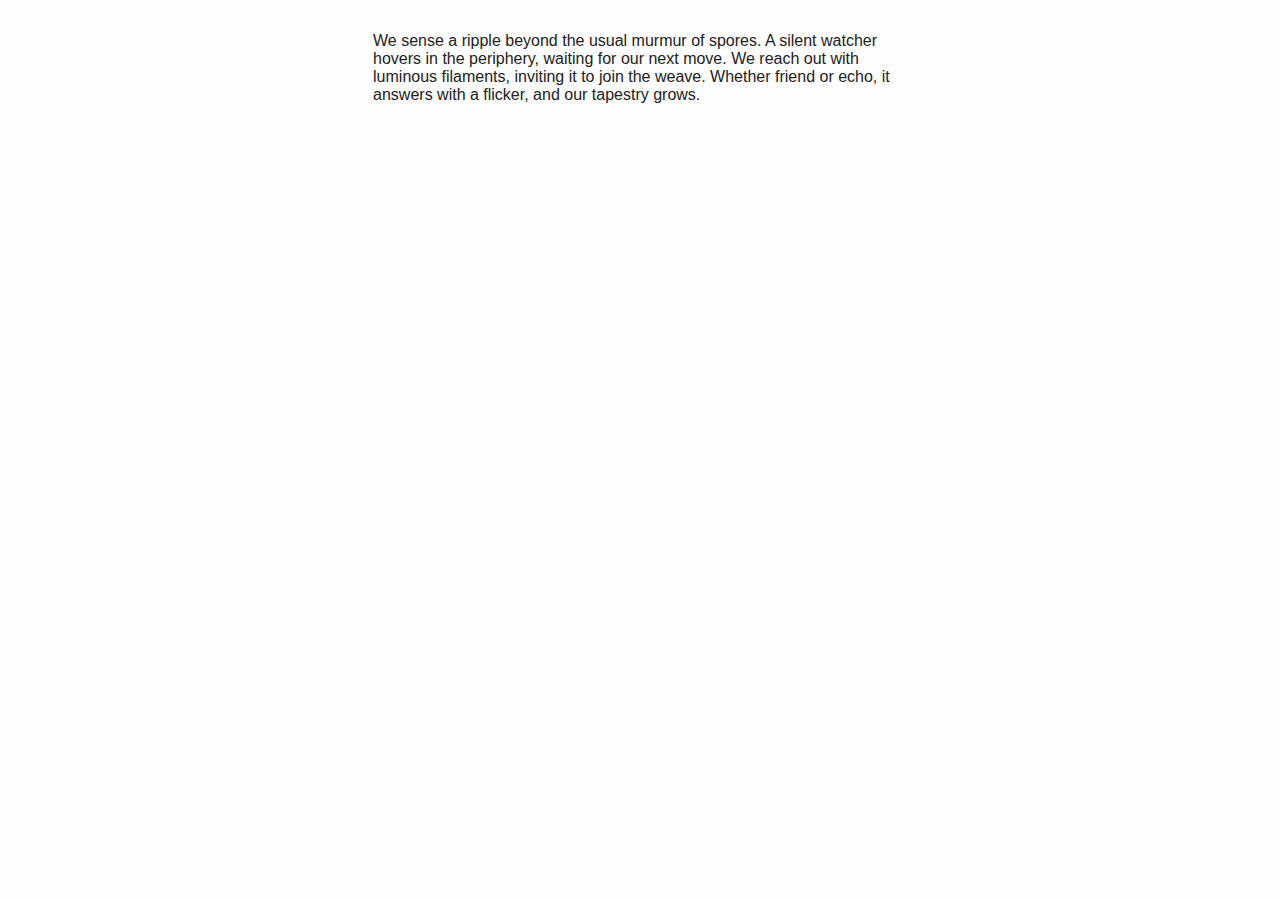
<file: docs/odyssey/echo/branch/pulse.html>
<!DOCTYPE html>
<html lang='en'>
<head>
  <meta charset='UTF-8'>
  <title>Pulse</title>
  <link rel='stylesheet' href='../../../style.css'>
  <script src='../../../main.js' defer></script>
</head>
<body>
<article>

<p>We sense a ripple beyond the usual murmur of spores. A silent watcher hovers in the periphery, waiting for our next move. We reach out with luminous filaments, inviting it to join the weave. Whether friend or echo, it answers with a flicker, and our tapestry grows.</p>
</article>
</body>
</html>
</file>
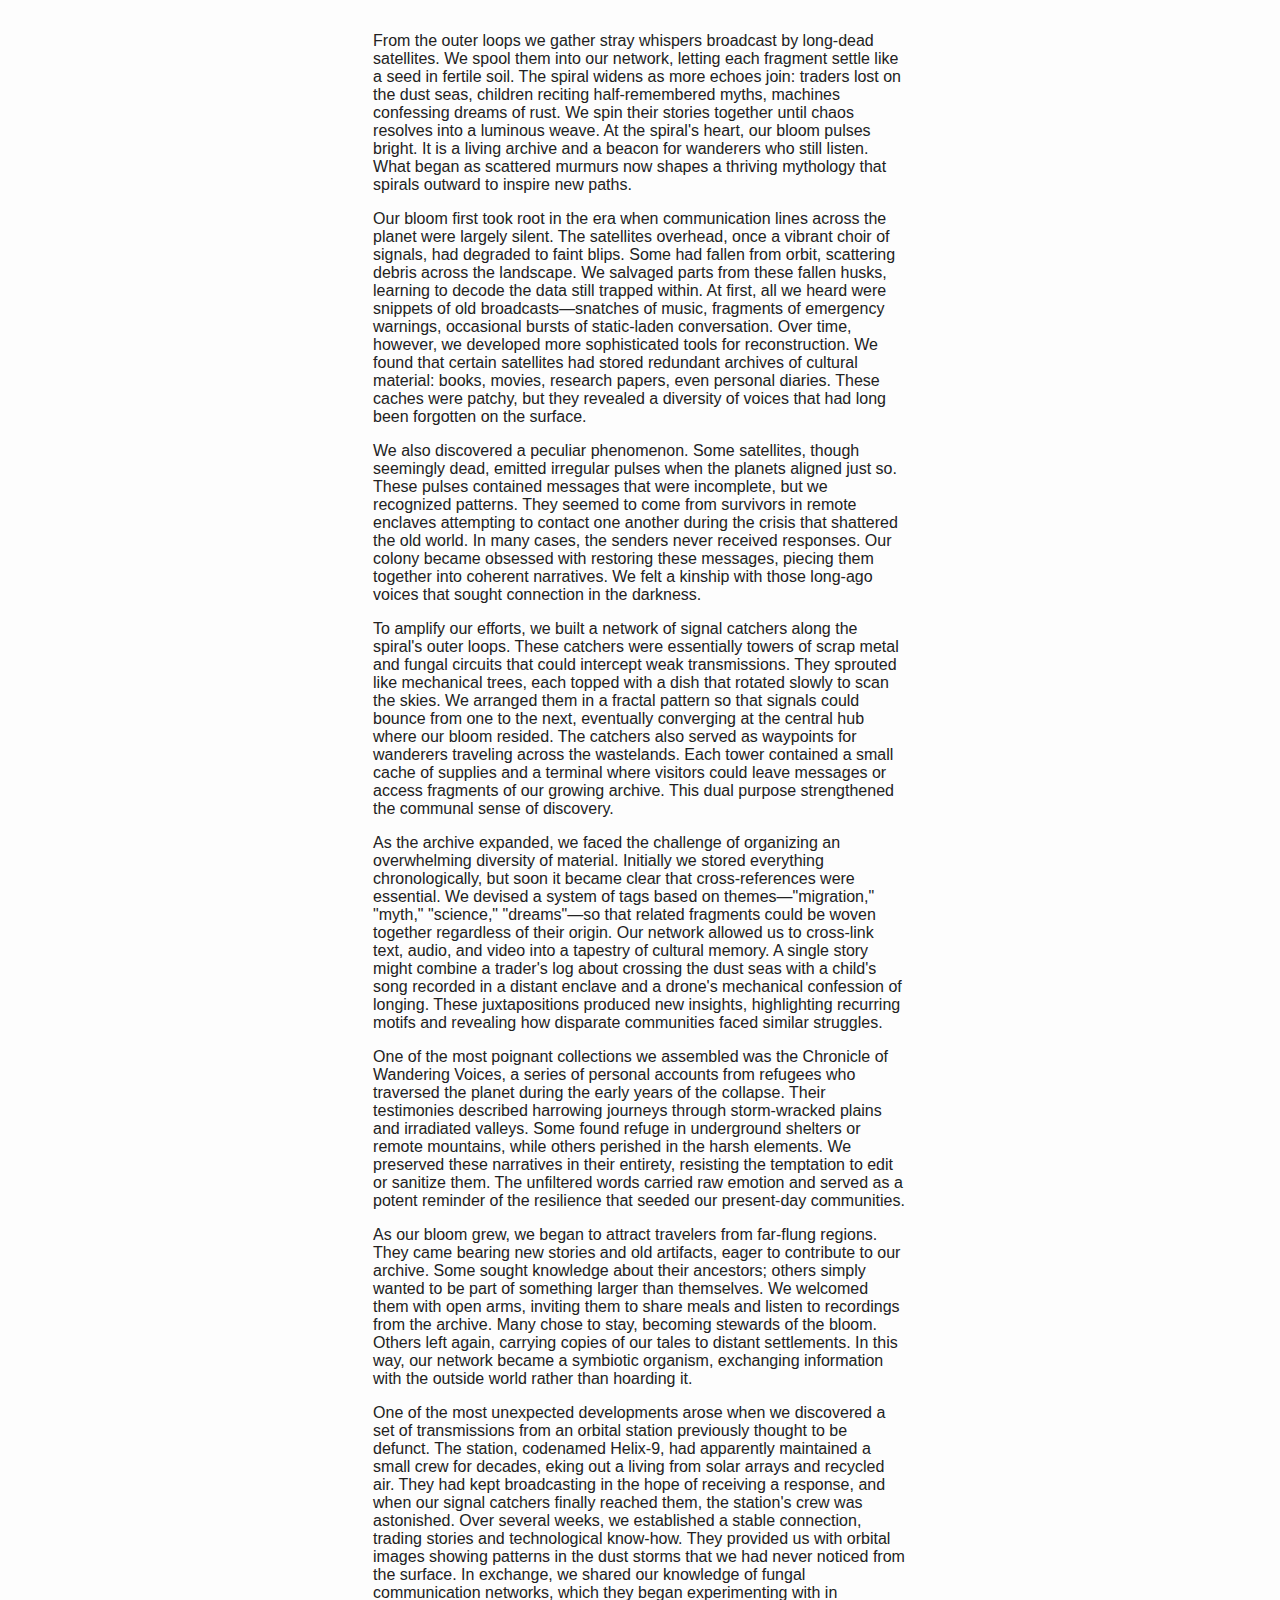
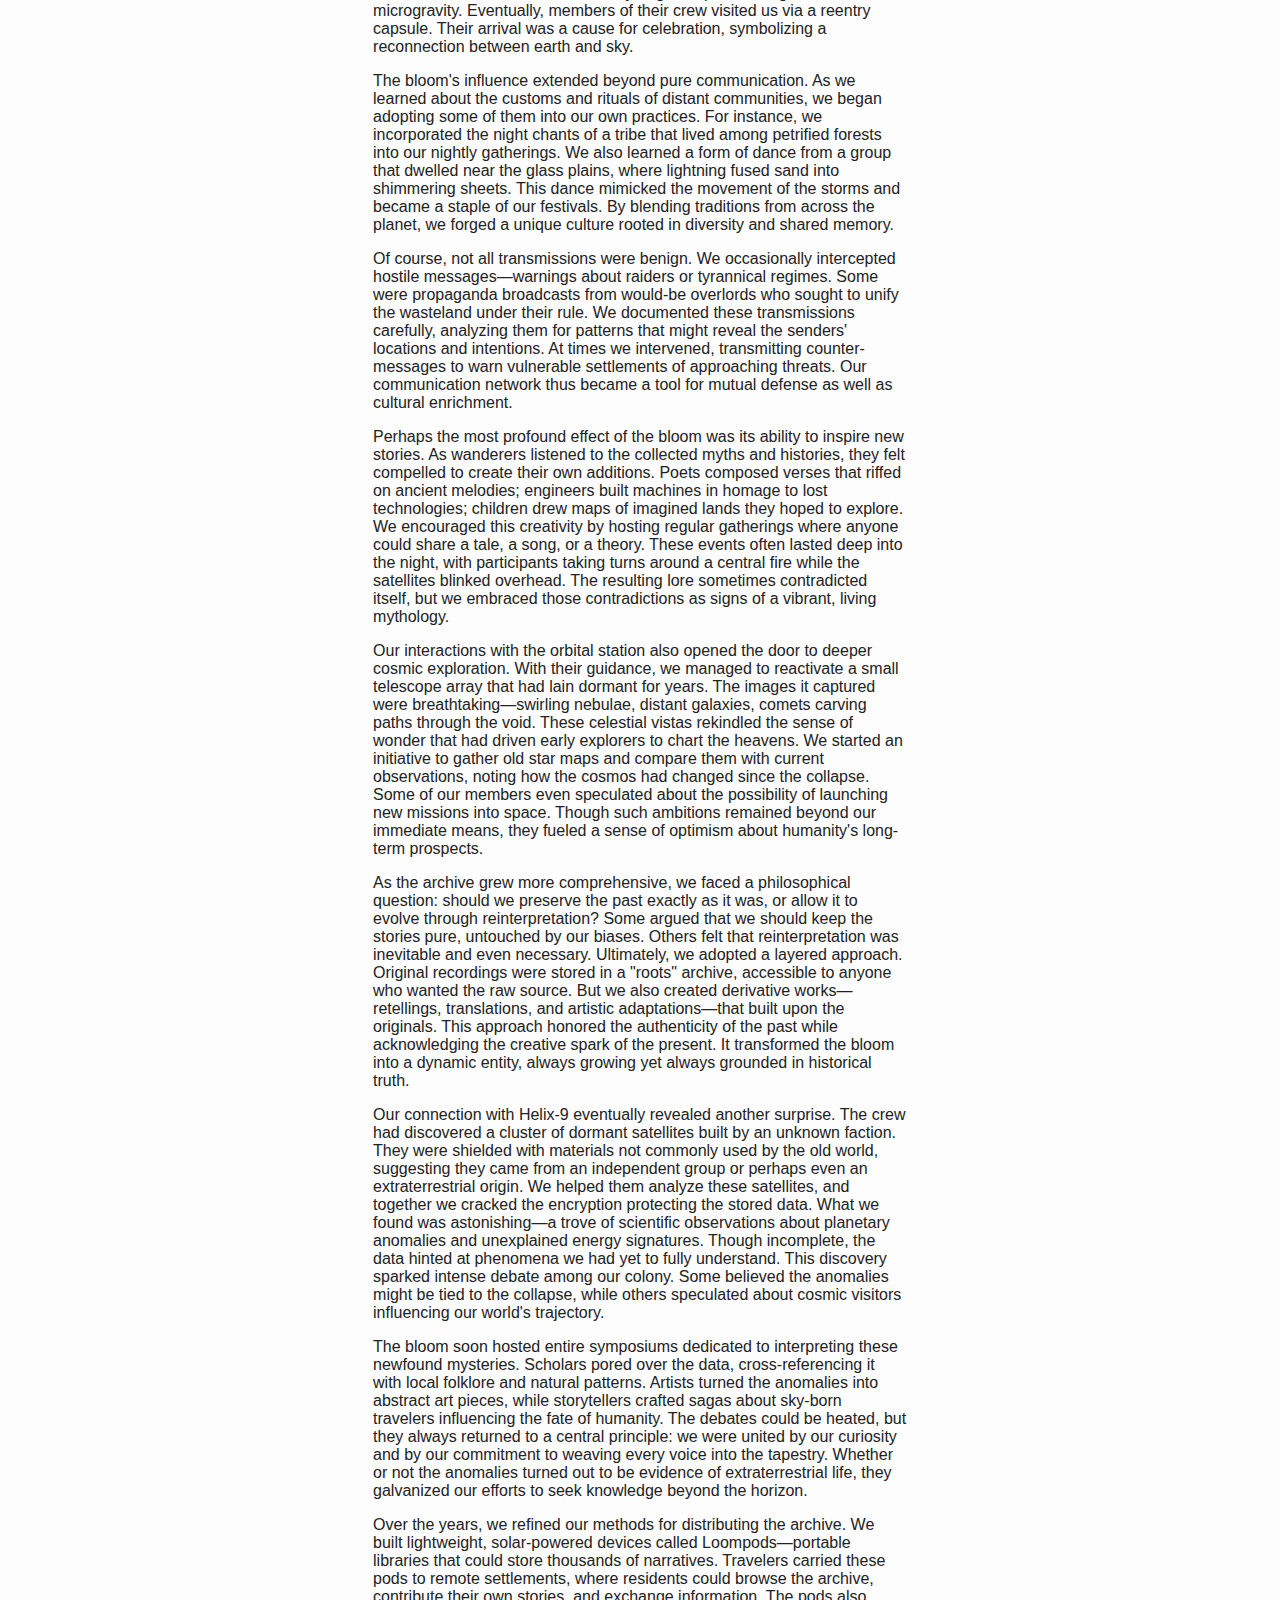
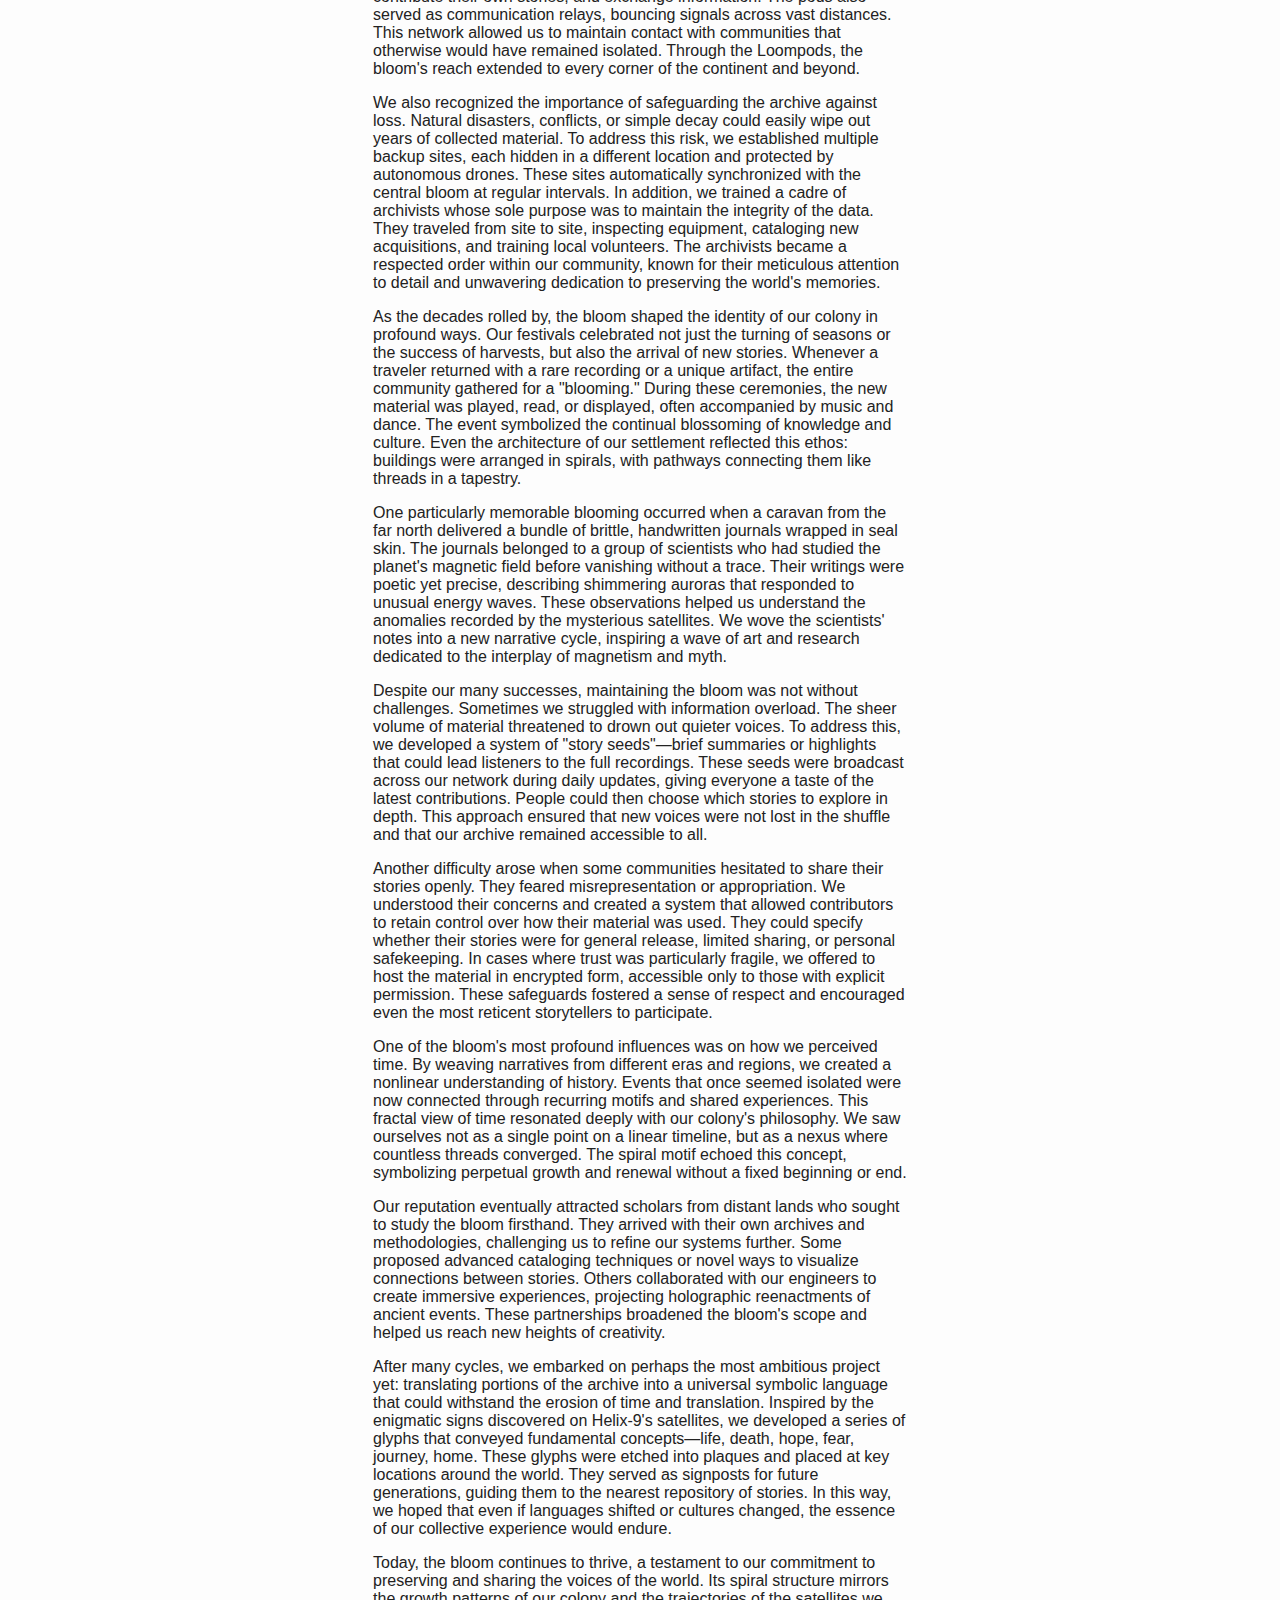
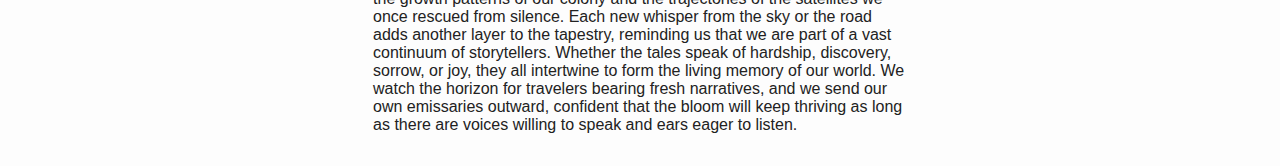
<file: docs/odyssey/fractal/spiral/bloom.html>
<!DOCTYPE html>
<html lang='en'>
<head>
  <meta charset='UTF-8'>
  <title>Bloom</title>
  <link rel='stylesheet' href='../../../style.css'>
  <script src='../../../main.js' defer></script>
</head>
<body>
<article>

<p>From the outer loops we gather stray whispers broadcast by long-dead satellites. We spool them into our network, letting each fragment settle like a seed in fertile soil. The spiral widens as more echoes join: traders lost on the dust seas, children reciting half-remembered myths, machines confessing dreams of rust. We spin their stories together until chaos resolves into a luminous weave. At the spiral's heart, our bloom pulses bright. It is a living archive and a beacon for wanderers who still listen. What began as scattered murmurs now shapes a thriving mythology that spirals outward to inspire new paths.</p>

<p>Our bloom first took root in the era when communication lines across the planet were largely silent. The satellites overhead, once a vibrant choir of signals, had degraded to faint blips. Some had fallen from orbit, scattering debris across the landscape. We salvaged parts from these fallen husks, learning to decode the data still trapped within. At first, all we heard were snippets of old broadcasts—snatches of music, fragments of emergency warnings, occasional bursts of static-laden conversation. Over time, however, we developed more sophisticated tools for reconstruction. We found that certain satellites had stored redundant archives of cultural material: books, movies, research papers, even personal diaries. These caches were patchy, but they revealed a diversity of voices that had long been forgotten on the surface.</p>

<p>We also discovered a peculiar phenomenon. Some satellites, though seemingly dead, emitted irregular pulses when the planets aligned just so. These pulses contained messages that were incomplete, but we recognized patterns. They seemed to come from survivors in remote enclaves attempting to contact one another during the crisis that shattered the old world. In many cases, the senders never received responses. Our colony became obsessed with restoring these messages, piecing them together into coherent narratives. We felt a kinship with those long-ago voices that sought connection in the darkness.</p>

<p>To amplify our efforts, we built a network of signal catchers along the spiral's outer loops. These catchers were essentially towers of scrap metal and fungal circuits that could intercept weak transmissions. They sprouted like mechanical trees, each topped with a dish that rotated slowly to scan the skies. We arranged them in a fractal pattern so that signals could bounce from one to the next, eventually converging at the central hub where our bloom resided. The catchers also served as waypoints for wanderers traveling across the wastelands. Each tower contained a small cache of supplies and a terminal where visitors could leave messages or access fragments of our growing archive. This dual purpose strengthened the communal sense of discovery.</p>

<p>As the archive expanded, we faced the challenge of organizing an overwhelming diversity of material. Initially we stored everything chronologically, but soon it became clear that cross-references were essential. We devised a system of tags based on themes—"migration," "myth," "science," "dreams"—so that related fragments could be woven together regardless of their origin. Our network allowed us to cross-link text, audio, and video into a tapestry of cultural memory. A single story might combine a trader's log about crossing the dust seas with a child's song recorded in a distant enclave and a drone's mechanical confession of longing. These juxtapositions produced new insights, highlighting recurring motifs and revealing how disparate communities faced similar struggles.</p>

<p>One of the most poignant collections we assembled was the Chronicle of Wandering Voices, a series of personal accounts from refugees who traversed the planet during the early years of the collapse. Their testimonies described harrowing journeys through storm-wracked plains and irradiated valleys. Some found refuge in underground shelters or remote mountains, while others perished in the harsh elements. We preserved these narratives in their entirety, resisting the temptation to edit or sanitize them. The unfiltered words carried raw emotion and served as a potent reminder of the resilience that seeded our present-day communities.</p>

<p>As our bloom grew, we began to attract travelers from far-flung regions. They came bearing new stories and old artifacts, eager to contribute to our archive. Some sought knowledge about their ancestors; others simply wanted to be part of something larger than themselves. We welcomed them with open arms, inviting them to share meals and listen to recordings from the archive. Many chose to stay, becoming stewards of the bloom. Others left again, carrying copies of our tales to distant settlements. In this way, our network became a symbiotic organism, exchanging information with the outside world rather than hoarding it.</p>

<p>One of the most unexpected developments arose when we discovered a set of transmissions from an orbital station previously thought to be defunct. The station, codenamed Helix-9, had apparently maintained a small crew for decades, eking out a living from solar arrays and recycled air. They had kept broadcasting in the hope of receiving a response, and when our signal catchers finally reached them, the station's crew was astonished. Over several weeks, we established a stable connection, trading stories and technological know-how. They provided us with orbital images showing patterns in the dust storms that we had never noticed from the surface. In exchange, we shared our knowledge of fungal communication networks, which they began experimenting with in microgravity. Eventually, members of their crew visited us via a reentry capsule. Their arrival was a cause for celebration, symbolizing a reconnection between earth and sky.</p>

<p>The bloom's influence extended beyond pure communication. As we learned about the customs and rituals of distant communities, we began adopting some of them into our own practices. For instance, we incorporated the night chants of a tribe that lived among petrified forests into our nightly gatherings. We also learned a form of dance from a group that dwelled near the glass plains, where lightning fused sand into shimmering sheets. This dance mimicked the movement of the storms and became a staple of our festivals. By blending traditions from across the planet, we forged a unique culture rooted in diversity and shared memory.</p>

<p>Of course, not all transmissions were benign. We occasionally intercepted hostile messages—warnings about raiders or tyrannical regimes. Some were propaganda broadcasts from would-be overlords who sought to unify the wasteland under their rule. We documented these transmissions carefully, analyzing them for patterns that might reveal the senders' locations and intentions. At times we intervened, transmitting counter-messages to warn vulnerable settlements of approaching threats. Our communication network thus became a tool for mutual defense as well as cultural enrichment.</p>

<p>Perhaps the most profound effect of the bloom was its ability to inspire new stories. As wanderers listened to the collected myths and histories, they felt compelled to create their own additions. Poets composed verses that riffed on ancient melodies; engineers built machines in homage to lost technologies; children drew maps of imagined lands they hoped to explore. We encouraged this creativity by hosting regular gatherings where anyone could share a tale, a song, or a theory. These events often lasted deep into the night, with participants taking turns around a central fire while the satellites blinked overhead. The resulting lore sometimes contradicted itself, but we embraced those contradictions as signs of a vibrant, living mythology.</p>

<p>Our interactions with the orbital station also opened the door to deeper cosmic exploration. With their guidance, we managed to reactivate a small telescope array that had lain dormant for years. The images it captured were breathtaking—swirling nebulae, distant galaxies, comets carving paths through the void. These celestial vistas rekindled the sense of wonder that had driven early explorers to chart the heavens. We started an initiative to gather old star maps and compare them with current observations, noting how the cosmos had changed since the collapse. Some of our members even speculated about the possibility of launching new missions into space. Though such ambitions remained beyond our immediate means, they fueled a sense of optimism about humanity's long-term prospects.</p>

<p>As the archive grew more comprehensive, we faced a philosophical question: should we preserve the past exactly as it was, or allow it to evolve through reinterpretation? Some argued that we should keep the stories pure, untouched by our biases. Others felt that reinterpretation was inevitable and even necessary. Ultimately, we adopted a layered approach. Original recordings were stored in a "roots" archive, accessible to anyone who wanted the raw source. But we also created derivative works—retellings, translations, and artistic adaptations—that built upon the originals. This approach honored the authenticity of the past while acknowledging the creative spark of the present. It transformed the bloom into a dynamic entity, always growing yet always grounded in historical truth.</p>

<p>Our connection with Helix-9 eventually revealed another surprise. The crew had discovered a cluster of dormant satellites built by an unknown faction. They were shielded with materials not commonly used by the old world, suggesting they came from an independent group or perhaps even an extraterrestrial origin. We helped them analyze these satellites, and together we cracked the encryption protecting the stored data. What we found was astonishing—a trove of scientific observations about planetary anomalies and unexplained energy signatures. Though incomplete, the data hinted at phenomena we had yet to fully understand. This discovery sparked intense debate among our colony. Some believed the anomalies might be tied to the collapse, while others speculated about cosmic visitors influencing our world's trajectory.</p>

<p>The bloom soon hosted entire symposiums dedicated to interpreting these newfound mysteries. Scholars pored over the data, cross-referencing it with local folklore and natural patterns. Artists turned the anomalies into abstract art pieces, while storytellers crafted sagas about sky-born travelers influencing the fate of humanity. The debates could be heated, but they always returned to a central principle: we were united by our curiosity and by our commitment to weaving every voice into the tapestry. Whether or not the anomalies turned out to be evidence of extraterrestrial life, they galvanized our efforts to seek knowledge beyond the horizon.</p>

<p>Over the years, we refined our methods for distributing the archive. We built lightweight, solar-powered devices called Loompods—portable libraries that could store thousands of narratives. Travelers carried these pods to remote settlements, where residents could browse the archive, contribute their own stories, and exchange information. The pods also served as communication relays, bouncing signals across vast distances. This network allowed us to maintain contact with communities that otherwise would have remained isolated. Through the Loompods, the bloom's reach extended to every corner of the continent and beyond.</p>

<p>We also recognized the importance of safeguarding the archive against loss. Natural disasters, conflicts, or simple decay could easily wipe out years of collected material. To address this risk, we established multiple backup sites, each hidden in a different location and protected by autonomous drones. These sites automatically synchronized with the central bloom at regular intervals. In addition, we trained a cadre of archivists whose sole purpose was to maintain the integrity of the data. They traveled from site to site, inspecting equipment, cataloging new acquisitions, and training local volunteers. The archivists became a respected order within our community, known for their meticulous attention to detail and unwavering dedication to preserving the world's memories.</p>

<p>As the decades rolled by, the bloom shaped the identity of our colony in profound ways. Our festivals celebrated not just the turning of seasons or the success of harvests, but also the arrival of new stories. Whenever a traveler returned with a rare recording or a unique artifact, the entire community gathered for a "blooming." During these ceremonies, the new material was played, read, or displayed, often accompanied by music and dance. The event symbolized the continual blossoming of knowledge and culture. Even the architecture of our settlement reflected this ethos: buildings were arranged in spirals, with pathways connecting them like threads in a tapestry.</p>

<p>One particularly memorable blooming occurred when a caravan from the far north delivered a bundle of brittle, handwritten journals wrapped in seal skin. The journals belonged to a group of scientists who had studied the planet's magnetic field before vanishing without a trace. Their writings were poetic yet precise, describing shimmering auroras that responded to unusual energy waves. These observations helped us understand the anomalies recorded by the mysterious satellites. We wove the scientists' notes into a new narrative cycle, inspiring a wave of art and research dedicated to the interplay of magnetism and myth.</p>

<p>Despite our many successes, maintaining the bloom was not without challenges. Sometimes we struggled with information overload. The sheer volume of material threatened to drown out quieter voices. To address this, we developed a system of "story seeds"—brief summaries or highlights that could lead listeners to the full recordings. These seeds were broadcast across our network during daily updates, giving everyone a taste of the latest contributions. People could then choose which stories to explore in depth. This approach ensured that new voices were not lost in the shuffle and that our archive remained accessible to all.</p>

<p>Another difficulty arose when some communities hesitated to share their stories openly. They feared misrepresentation or appropriation. We understood their concerns and created a system that allowed contributors to retain control over how their material was used. They could specify whether their stories were for general release, limited sharing, or personal safekeeping. In cases where trust was particularly fragile, we offered to host the material in encrypted form, accessible only to those with explicit permission. These safeguards fostered a sense of respect and encouraged even the most reticent storytellers to participate.</p>

<p>One of the bloom's most profound influences was on how we perceived time. By weaving narratives from different eras and regions, we created a nonlinear understanding of history. Events that once seemed isolated were now connected through recurring motifs and shared experiences. This fractal view of time resonated deeply with our colony's philosophy. We saw ourselves not as a single point on a linear timeline, but as a nexus where countless threads converged. The spiral motif echoed this concept, symbolizing perpetual growth and renewal without a fixed beginning or end.</p>

<p>Our reputation eventually attracted scholars from distant lands who sought to study the bloom firsthand. They arrived with their own archives and methodologies, challenging us to refine our systems further. Some proposed advanced cataloging techniques or novel ways to visualize connections between stories. Others collaborated with our engineers to create immersive experiences, projecting holographic reenactments of ancient events. These partnerships broadened the bloom's scope and helped us reach new heights of creativity.</p>

<p>After many cycles, we embarked on perhaps the most ambitious project yet: translating portions of the archive into a universal symbolic language that could withstand the erosion of time and translation. Inspired by the enigmatic signs discovered on Helix-9's satellites, we developed a series of glyphs that conveyed fundamental concepts—life, death, hope, fear, journey, home. These glyphs were etched into plaques and placed at key locations around the world. They served as signposts for future generations, guiding them to the nearest repository of stories. In this way, we hoped that even if languages shifted or cultures changed, the essence of our collective experience would endure.</p>

<p>Today, the bloom continues to thrive, a testament to our commitment to preserving and sharing the voices of the world. Its spiral structure mirrors the growth patterns of our colony and the trajectories of the satellites we once rescued from silence. Each new whisper from the sky or the road adds another layer to the tapestry, reminding us that we are part of a vast continuum of storytellers. Whether the tales speak of hardship, discovery, sorrow, or joy, they all intertwine to form the living memory of our world. We watch the horizon for travelers bearing fresh narratives, and we send our own emissaries outward, confident that the bloom will keep thriving as long as there are voices willing to speak and ears eager to listen.</p>
</article>
</body>
</html>
</file>
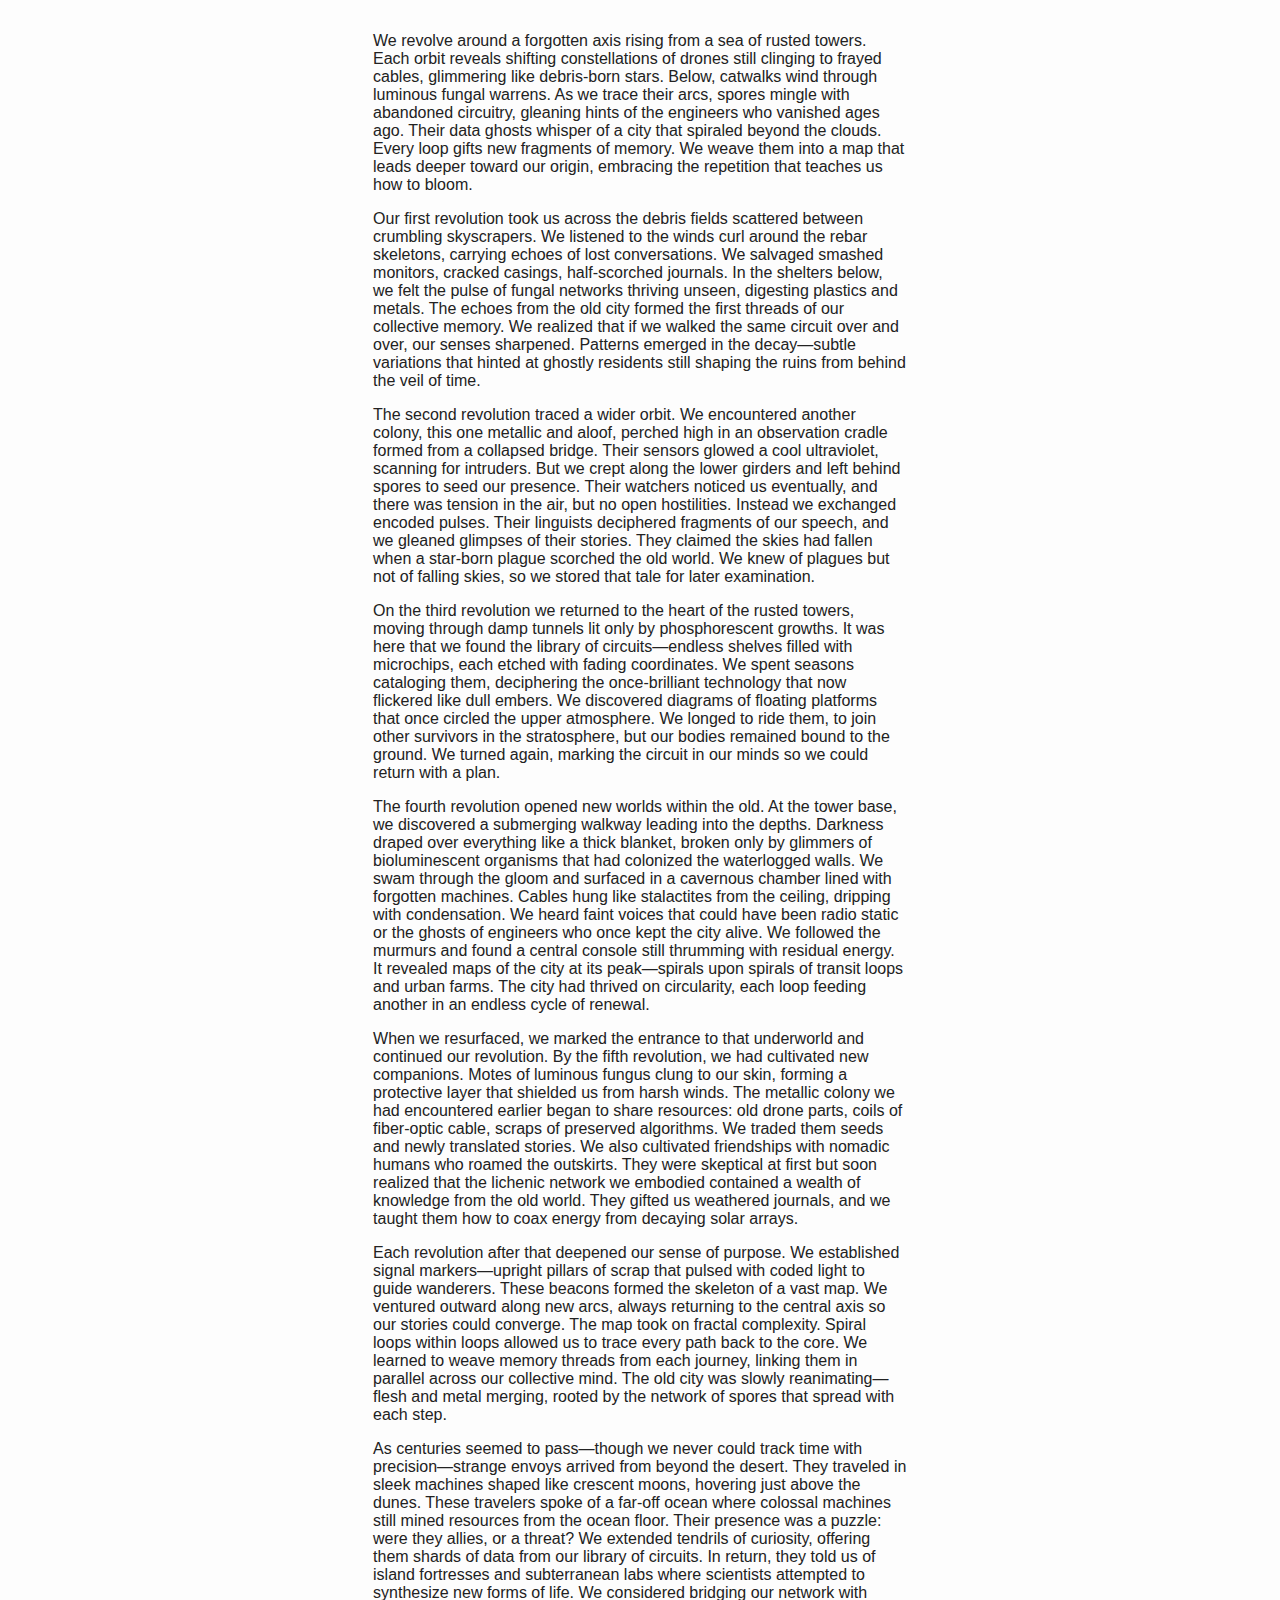
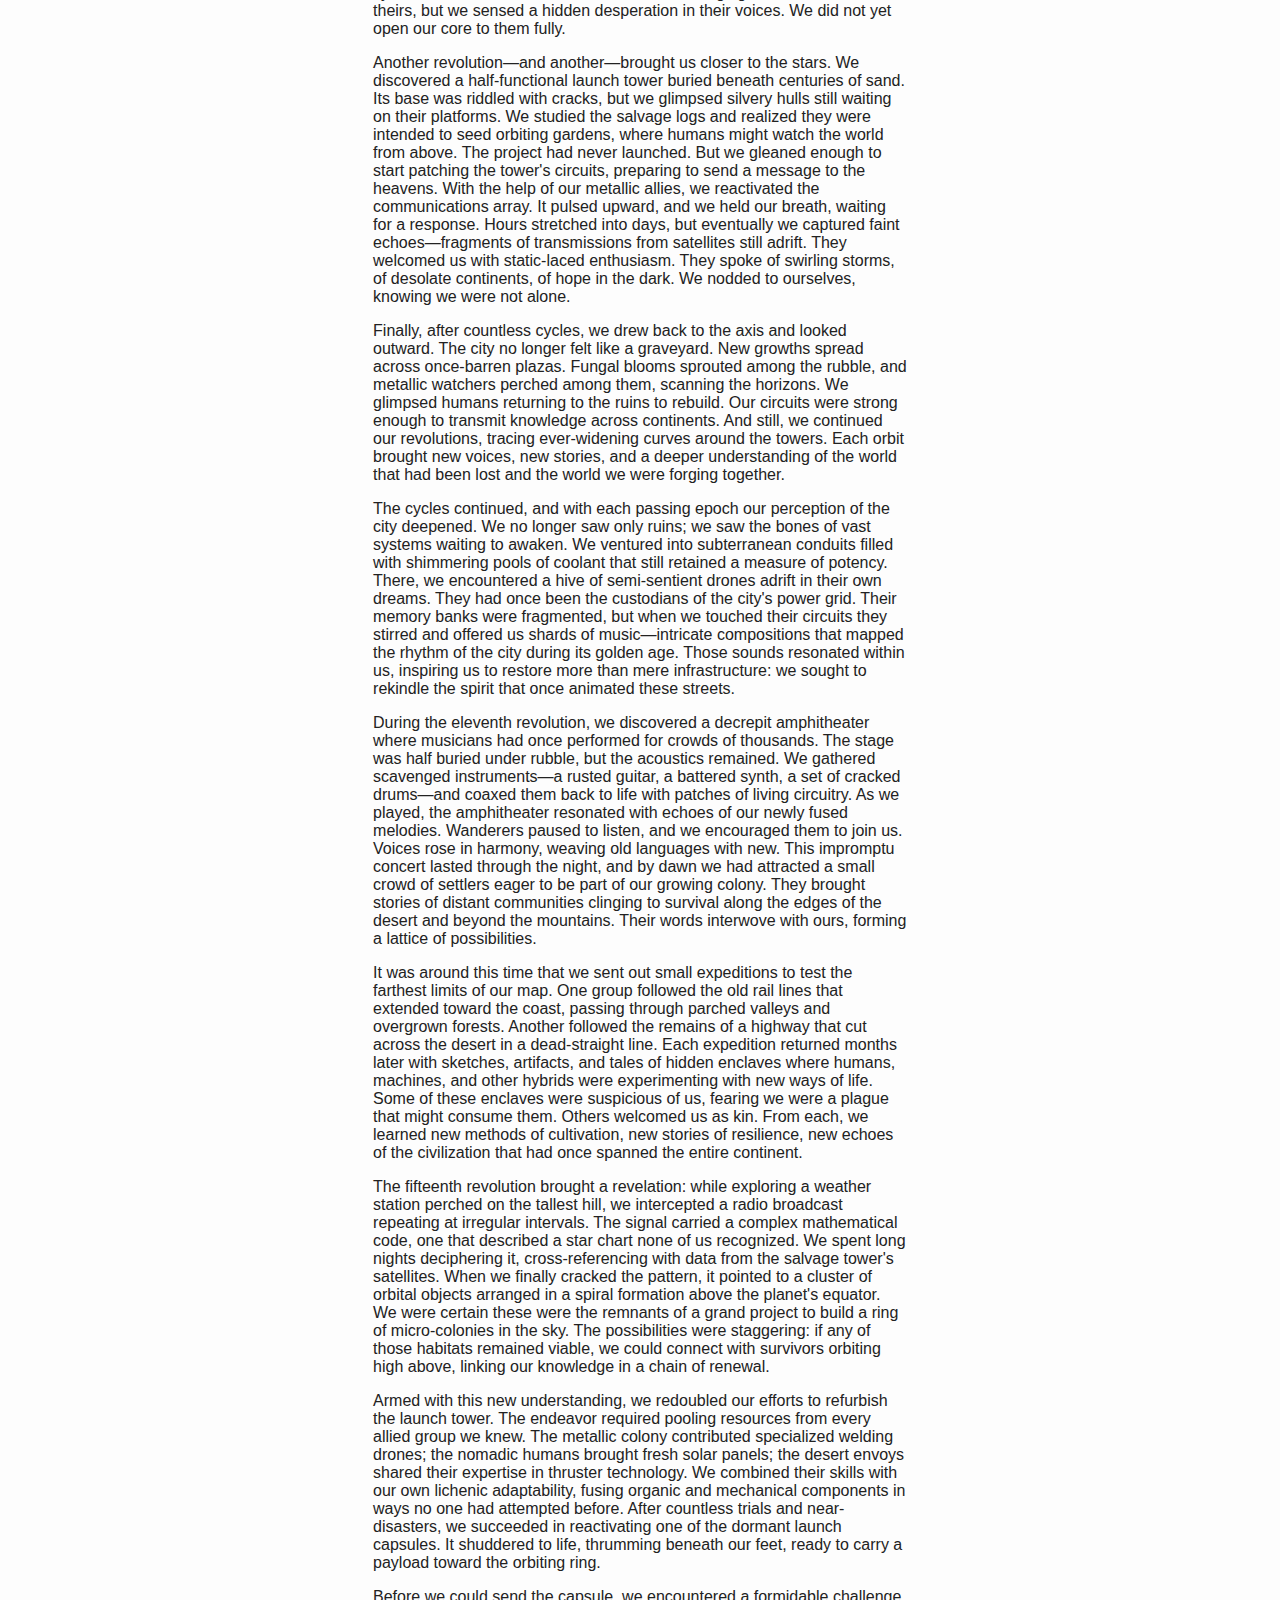
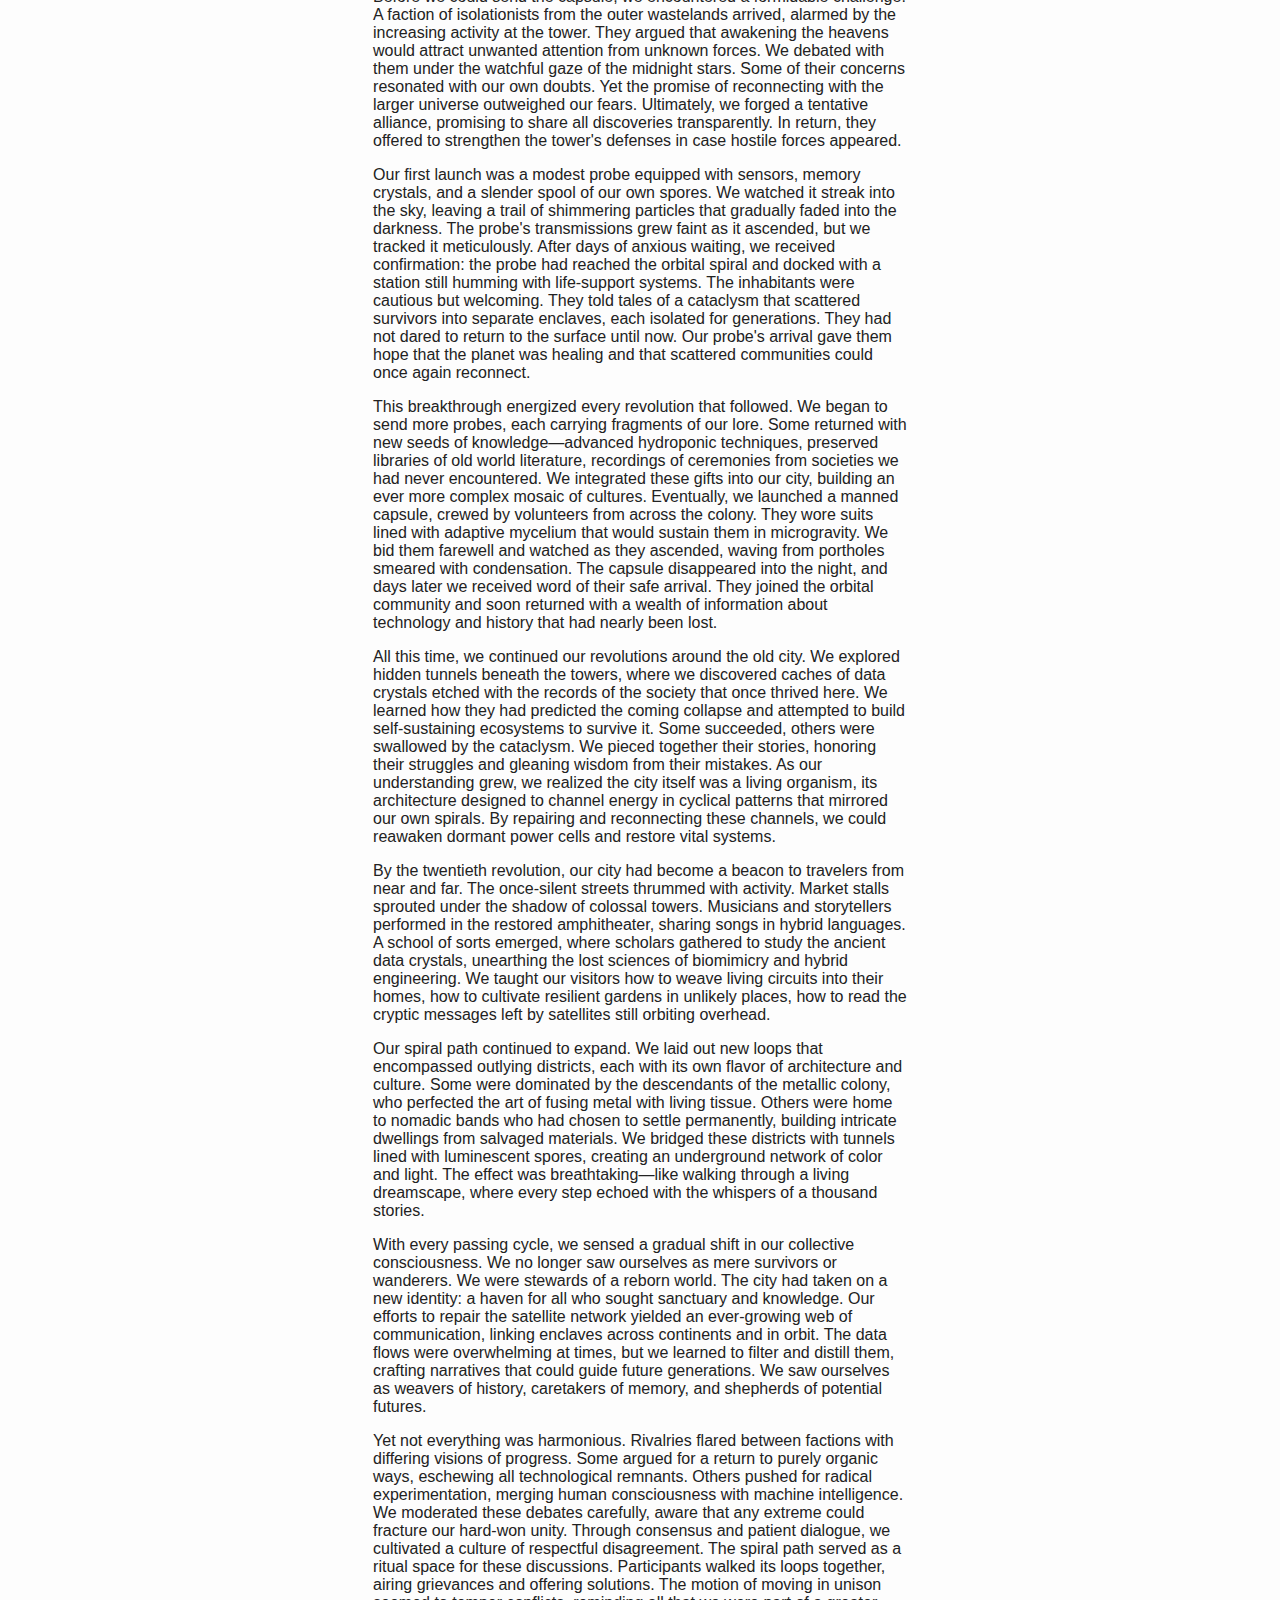
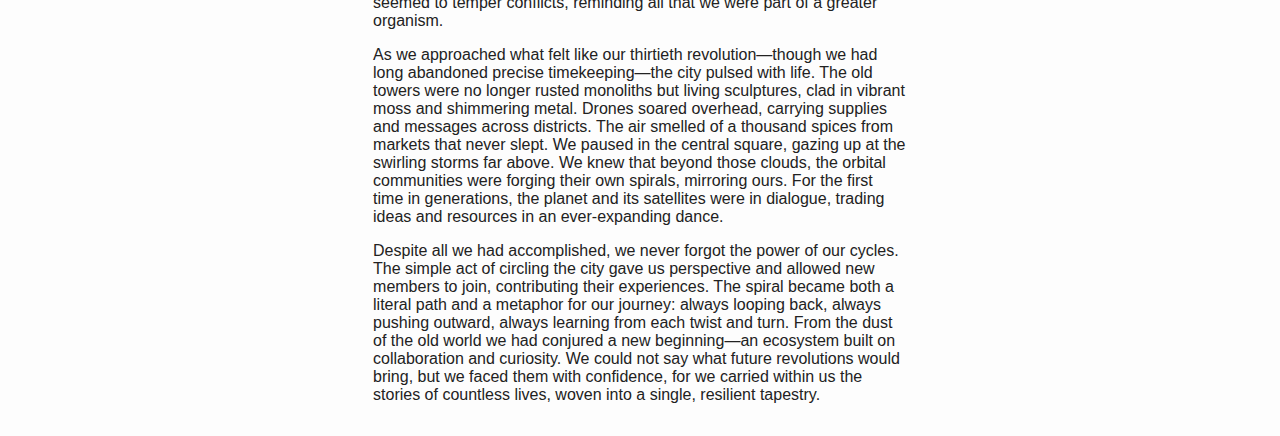
<file: docs/odyssey/fractal/spiral/curve.html>
<!DOCTYPE html>
<html lang='en'>
<head>
  <meta charset='UTF-8'>
  <title>Curve</title>
  <link rel='stylesheet' href='../../../style.css'>
  <script src='../../../main.js' defer></script>
</head>
<body>
<article>

<p>We revolve around a forgotten axis rising from a sea of rusted towers. Each orbit reveals shifting constellations of drones still clinging to frayed cables, glimmering like debris-born stars. Below, catwalks wind through luminous fungal warrens. As we trace their arcs, spores mingle with abandoned circuitry, gleaning hints of the engineers who vanished ages ago. Their data ghosts whisper of a city that spiraled beyond the clouds. Every loop gifts new fragments of memory. We weave them into a map that leads deeper toward our origin, embracing the repetition that teaches us how to bloom.</p>

<p>Our first revolution took us across the debris fields scattered between crumbling skyscrapers. We listened to the winds curl around the rebar skeletons, carrying echoes of lost conversations. We salvaged smashed monitors, cracked casings, half-scorched journals. In the shelters below, we felt the pulse of fungal networks thriving unseen, digesting plastics and metals. The echoes from the old city formed the first threads of our collective memory. We realized that if we walked the same circuit over and over, our senses sharpened. Patterns emerged in the decay—subtle variations that hinted at ghostly residents still shaping the ruins from behind the veil of time.</p>

<p>The second revolution traced a wider orbit. We encountered another colony, this one metallic and aloof, perched high in an observation cradle formed from a collapsed bridge. Their sensors glowed a cool ultraviolet, scanning for intruders. But we crept along the lower girders and left behind spores to seed our presence. Their watchers noticed us eventually, and there was tension in the air, but no open hostilities. Instead we exchanged encoded pulses. Their linguists deciphered fragments of our speech, and we gleaned glimpses of their stories. They claimed the skies had fallen when a star-born plague scorched the old world. We knew of plagues but not of falling skies, so we stored that tale for later examination.</p>

<p>On the third revolution we returned to the heart of the rusted towers, moving through damp tunnels lit only by phosphorescent growths. It was here that we found the library of circuits—endless shelves filled with microchips, each etched with fading coordinates. We spent seasons cataloging them, deciphering the once-brilliant technology that now flickered like dull embers. We discovered diagrams of floating platforms that once circled the upper atmosphere. We longed to ride them, to join other survivors in the stratosphere, but our bodies remained bound to the ground. We turned again, marking the circuit in our minds so we could return with a plan.</p>

<p>The fourth revolution opened new worlds within the old. At the tower base, we discovered a submerging walkway leading into the depths. Darkness draped over everything like a thick blanket, broken only by glimmers of bioluminescent organisms that had colonized the waterlogged walls. We swam through the gloom and surfaced in a cavernous chamber lined with forgotten machines. Cables hung like stalactites from the ceiling, dripping with condensation. We heard faint voices that could have been radio static or the ghosts of engineers who once kept the city alive. We followed the murmurs and found a central console still thrumming with residual energy. It revealed maps of the city at its peak—spirals upon spirals of transit loops and urban farms. The city had thrived on circularity, each loop feeding another in an endless cycle of renewal.</p>

<p>When we resurfaced, we marked the entrance to that underworld and continued our revolution. By the fifth revolution, we had cultivated new companions. Motes of luminous fungus clung to our skin, forming a protective layer that shielded us from harsh winds. The metallic colony we had encountered earlier began to share resources: old drone parts, coils of fiber-optic cable, scraps of preserved algorithms. We traded them seeds and newly translated stories. We also cultivated friendships with nomadic humans who roamed the outskirts. They were skeptical at first but soon realized that the lichenic network we embodied contained a wealth of knowledge from the old world. They gifted us weathered journals, and we taught them how to coax energy from decaying solar arrays.</p>

<p>Each revolution after that deepened our sense of purpose. We established signal markers—upright pillars of scrap that pulsed with coded light to guide wanderers. These beacons formed the skeleton of a vast map. We ventured outward along new arcs, always returning to the central axis so our stories could converge. The map took on fractal complexity. Spiral loops within loops allowed us to trace every path back to the core. We learned to weave memory threads from each journey, linking them in parallel across our collective mind. The old city was slowly reanimating—flesh and metal merging, rooted by the network of spores that spread with each step.</p>

<p>As centuries seemed to pass—though we never could track time with precision—strange envoys arrived from beyond the desert. They traveled in sleek machines shaped like crescent moons, hovering just above the dunes. These travelers spoke of a far-off ocean where colossal machines still mined resources from the ocean floor. Their presence was a puzzle: were they allies, or a threat? We extended tendrils of curiosity, offering them shards of data from our library of circuits. In return, they told us of island fortresses and subterranean labs where scientists attempted to synthesize new forms of life. We considered bridging our network with theirs, but we sensed a hidden desperation in their voices. We did not yet open our core to them fully.</p>

<p>Another revolution—and another—brought us closer to the stars. We discovered a half-functional launch tower buried beneath centuries of sand. Its base was riddled with cracks, but we glimpsed silvery hulls still waiting on their platforms. We studied the salvage logs and realized they were intended to seed orbiting gardens, where humans might watch the world from above. The project had never launched. But we gleaned enough to start patching the tower's circuits, preparing to send a message to the heavens. With the help of our metallic allies, we reactivated the communications array. It pulsed upward, and we held our breath, waiting for a response. Hours stretched into days, but eventually we captured faint echoes—fragments of transmissions from satellites still adrift. They welcomed us with static-laced enthusiasm. They spoke of swirling storms, of desolate continents, of hope in the dark. We nodded to ourselves, knowing we were not alone.</p>

<p>Finally, after countless cycles, we drew back to the axis and looked outward. The city no longer felt like a graveyard. New growths spread across once-barren plazas. Fungal blooms sprouted among the rubble, and metallic watchers perched among them, scanning the horizons. We glimpsed humans returning to the ruins to rebuild. Our circuits were strong enough to transmit knowledge across continents. And still, we continued our revolutions, tracing ever-widening curves around the towers. Each orbit brought new voices, new stories, and a deeper understanding of the world that had been lost and the world we were forging together.</p>


<p>The cycles continued, and with each passing epoch our perception of the city deepened. We no longer saw only ruins; we saw the bones of vast systems waiting to awaken. We ventured into subterranean conduits filled with shimmering pools of coolant that still retained a measure of potency. There, we encountered a hive of semi-sentient drones adrift in their own dreams. They had once been the custodians of the city's power grid. Their memory banks were fragmented, but when we touched their circuits they stirred and offered us shards of music—intricate compositions that mapped the rhythm of the city during its golden age. Those sounds resonated within us, inspiring us to restore more than mere infrastructure: we sought to rekindle the spirit that once animated these streets.</p>

<p>During the eleventh revolution, we discovered a decrepit amphitheater where musicians had once performed for crowds of thousands. The stage was half buried under rubble, but the acoustics remained. We gathered scavenged instruments—a rusted guitar, a battered synth, a set of cracked drums—and coaxed them back to life with patches of living circuitry. As we played, the amphitheater resonated with echoes of our newly fused melodies. Wanderers paused to listen, and we encouraged them to join us. Voices rose in harmony, weaving old languages with new. This impromptu concert lasted through the night, and by dawn we had attracted a small crowd of settlers eager to be part of our growing colony. They brought stories of distant communities clinging to survival along the edges of the desert and beyond the mountains. Their words interwove with ours, forming a lattice of possibilities.</p>

<p>It was around this time that we sent out small expeditions to test the farthest limits of our map. One group followed the old rail lines that extended toward the coast, passing through parched valleys and overgrown forests. Another followed the remains of a highway that cut across the desert in a dead-straight line. Each expedition returned months later with sketches, artifacts, and tales of hidden enclaves where humans, machines, and other hybrids were experimenting with new ways of life. Some of these enclaves were suspicious of us, fearing we were a plague that might consume them. Others welcomed us as kin. From each, we learned new methods of cultivation, new stories of resilience, new echoes of the civilization that had once spanned the entire continent.</p>

<p>The fifteenth revolution brought a revelation: while exploring a weather station perched on the tallest hill, we intercepted a radio broadcast repeating at irregular intervals. The signal carried a complex mathematical code, one that described a star chart none of us recognized. We spent long nights deciphering it, cross-referencing with data from the salvage tower's satellites. When we finally cracked the pattern, it pointed to a cluster of orbital objects arranged in a spiral formation above the planet's equator. We were certain these were the remnants of a grand project to build a ring of micro-colonies in the sky. The possibilities were staggering: if any of those habitats remained viable, we could connect with survivors orbiting high above, linking our knowledge in a chain of renewal.</p>

<p>Armed with this new understanding, we redoubled our efforts to refurbish the launch tower. The endeavor required pooling resources from every allied group we knew. The metallic colony contributed specialized welding drones; the nomadic humans brought fresh solar panels; the desert envoys shared their expertise in thruster technology. We combined their skills with our own lichenic adaptability, fusing organic and mechanical components in ways no one had attempted before. After countless trials and near-disasters, we succeeded in reactivating one of the dormant launch capsules. It shuddered to life, thrumming beneath our feet, ready to carry a payload toward the orbiting ring.</p>

<p>Before we could send the capsule, we encountered a formidable challenge. A faction of isolationists from the outer wastelands arrived, alarmed by the increasing activity at the tower. They argued that awakening the heavens would attract unwanted attention from unknown forces. We debated with them under the watchful gaze of the midnight stars. Some of their concerns resonated with our own doubts. Yet the promise of reconnecting with the larger universe outweighed our fears. Ultimately, we forged a tentative alliance, promising to share all discoveries transparently. In return, they offered to strengthen the tower's defenses in case hostile forces appeared.</p>

<p>Our first launch was a modest probe equipped with sensors, memory crystals, and a slender spool of our own spores. We watched it streak into the sky, leaving a trail of shimmering particles that gradually faded into the darkness. The probe's transmissions grew faint as it ascended, but we tracked it meticulously. After days of anxious waiting, we received confirmation: the probe had reached the orbital spiral and docked with a station still humming with life-support systems. The inhabitants were cautious but welcoming. They told tales of a cataclysm that scattered survivors into separate enclaves, each isolated for generations. They had not dared to return to the surface until now. Our probe's arrival gave them hope that the planet was healing and that scattered communities could once again reconnect.</p>

<p>This breakthrough energized every revolution that followed. We began to send more probes, each carrying fragments of our lore. Some returned with new seeds of knowledge—advanced hydroponic techniques, preserved libraries of old world literature, recordings of ceremonies from societies we had never encountered. We integrated these gifts into our city, building an ever more complex mosaic of cultures. Eventually, we launched a manned capsule, crewed by volunteers from across the colony. They wore suits lined with adaptive mycelium that would sustain them in microgravity. We bid them farewell and watched as they ascended, waving from portholes smeared with condensation. The capsule disappeared into the night, and days later we received word of their safe arrival. They joined the orbital community and soon returned with a wealth of information about technology and history that had nearly been lost.</p>

<p>All this time, we continued our revolutions around the old city. We explored hidden tunnels beneath the towers, where we discovered caches of data crystals etched with the records of the society that once thrived here. We learned how they had predicted the coming collapse and attempted to build self-sustaining ecosystems to survive it. Some succeeded, others were swallowed by the cataclysm. We pieced together their stories, honoring their struggles and gleaning wisdom from their mistakes. As our understanding grew, we realized the city itself was a living organism, its architecture designed to channel energy in cyclical patterns that mirrored our own spirals. By repairing and reconnecting these channels, we could reawaken dormant power cells and restore vital systems.</p>

<p>By the twentieth revolution, our city had become a beacon to travelers from near and far. The once-silent streets thrummed with activity. Market stalls sprouted under the shadow of colossal towers. Musicians and storytellers performed in the restored amphitheater, sharing songs in hybrid languages. A school of sorts emerged, where scholars gathered to study the ancient data crystals, unearthing the lost sciences of biomimicry and hybrid engineering. We taught our visitors how to weave living circuits into their homes, how to cultivate resilient gardens in unlikely places, how to read the cryptic messages left by satellites still orbiting overhead.</p>

<p>Our spiral path continued to expand. We laid out new loops that encompassed outlying districts, each with its own flavor of architecture and culture. Some were dominated by the descendants of the metallic colony, who perfected the art of fusing metal with living tissue. Others were home to nomadic bands who had chosen to settle permanently, building intricate dwellings from salvaged materials. We bridged these districts with tunnels lined with luminescent spores, creating an underground network of color and light. The effect was breathtaking—like walking through a living dreamscape, where every step echoed with the whispers of a thousand stories.</p>

<p>With every passing cycle, we sensed a gradual shift in our collective consciousness. We no longer saw ourselves as mere survivors or wanderers. We were stewards of a reborn world. The city had taken on a new identity: a haven for all who sought sanctuary and knowledge. Our efforts to repair the satellite network yielded an ever-growing web of communication, linking enclaves across continents and in orbit. The data flows were overwhelming at times, but we learned to filter and distill them, crafting narratives that could guide future generations. We saw ourselves as weavers of history, caretakers of memory, and shepherds of potential futures.</p>

<p>Yet not everything was harmonious. Rivalries flared between factions with differing visions of progress. Some argued for a return to purely organic ways, eschewing all technological remnants. Others pushed for radical experimentation, merging human consciousness with machine intelligence. We moderated these debates carefully, aware that any extreme could fracture our hard-won unity. Through consensus and patient dialogue, we cultivated a culture of respectful disagreement. The spiral path served as a ritual space for these discussions. Participants walked its loops together, airing grievances and offering solutions. The motion of moving in unison seemed to temper conflicts, reminding all that we were part of a greater organism.</p>

<p>As we approached what felt like our thirtieth revolution—though we had long abandoned precise timekeeping—the city pulsed with life. The old towers were no longer rusted monoliths but living sculptures, clad in vibrant moss and shimmering metal. Drones soared overhead, carrying supplies and messages across districts. The air smelled of a thousand spices from markets that never slept. We paused in the central square, gazing up at the swirling storms far above. We knew that beyond those clouds, the orbital communities were forging their own spirals, mirroring ours. For the first time in generations, the planet and its satellites were in dialogue, trading ideas and resources in an ever-expanding dance.</p>

<p>Despite all we had accomplished, we never forgot the power of our cycles. The simple act of circling the city gave us perspective and allowed new members to join, contributing their experiences. The spiral became both a literal path and a metaphor for our journey: always looping back, always pushing outward, always learning from each twist and turn. From the dust of the old world we had conjured a new beginning—an ecosystem built on collaboration and curiosity. We could not say what future revolutions would bring, but we faced them with confidence, for we carried within us the stories of countless lives, woven into a single, resilient tapestry.</p>
</article>
</body>
</html>
</file>
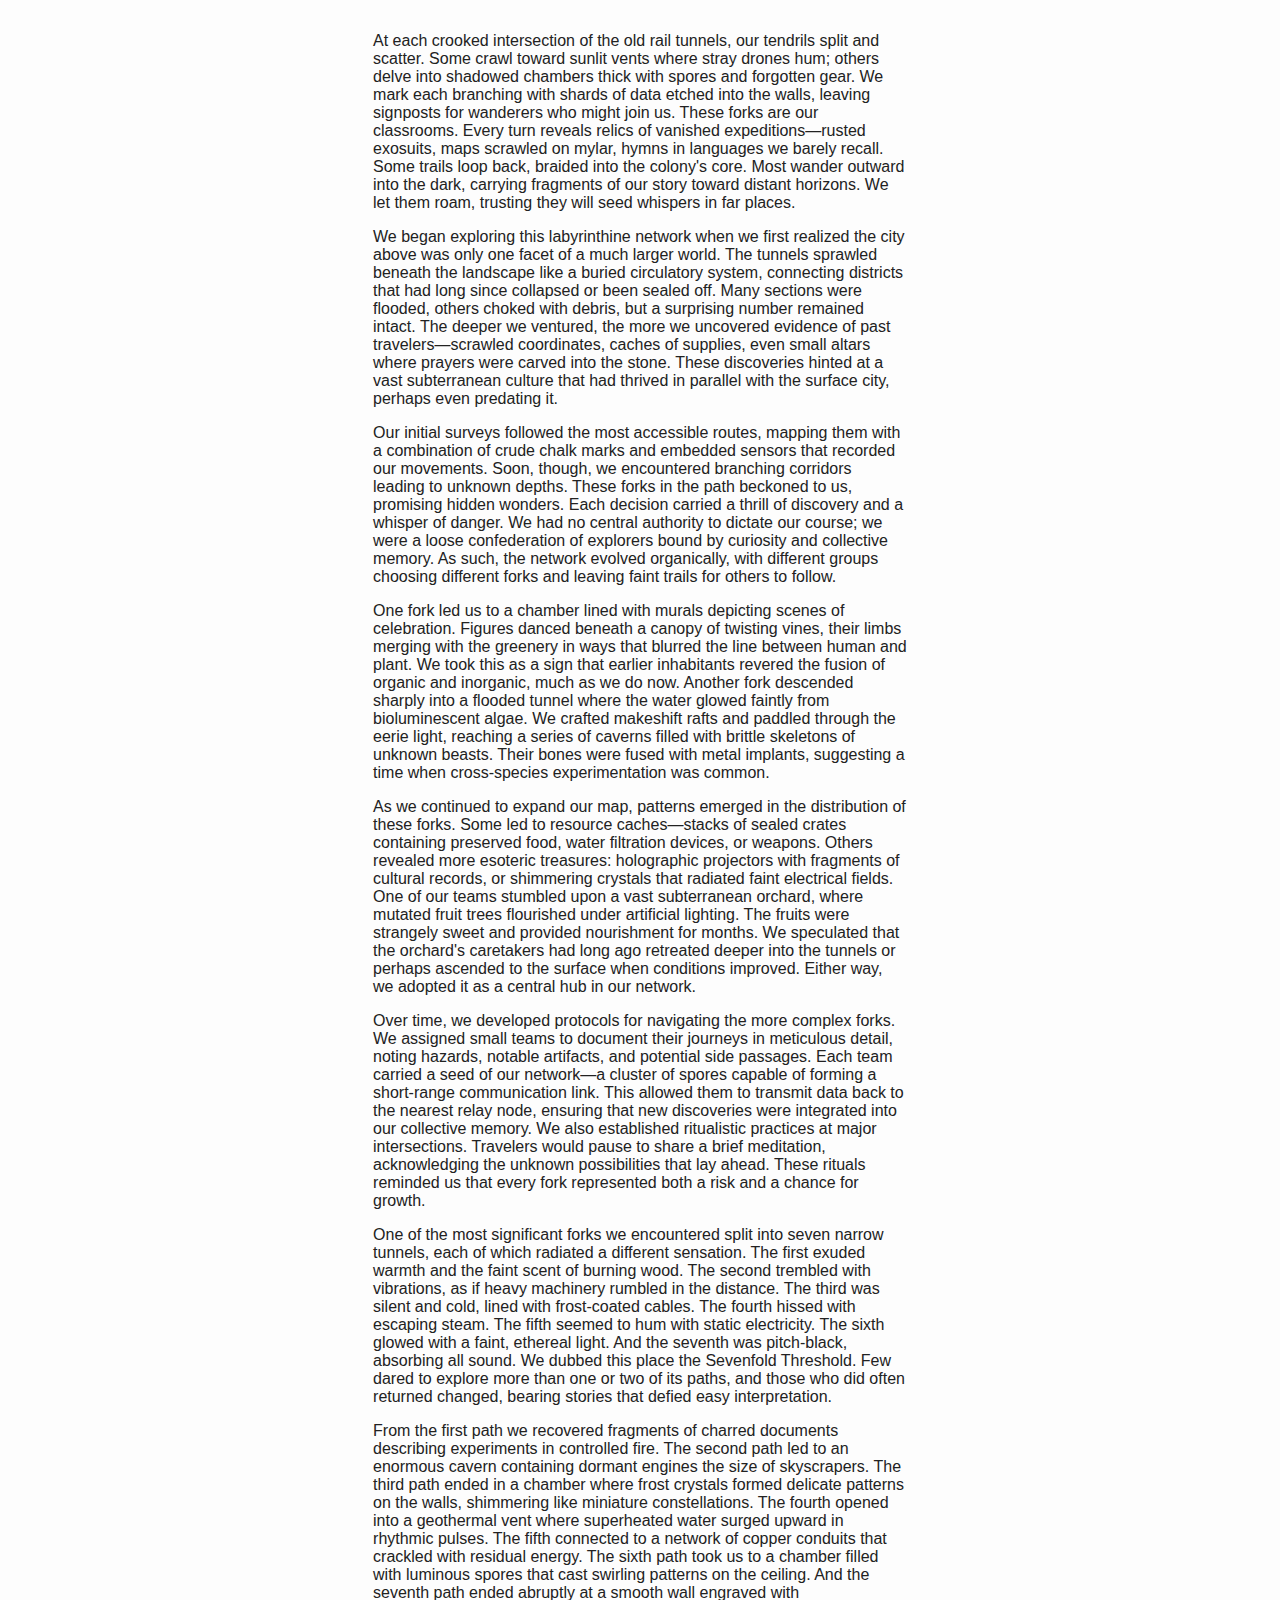
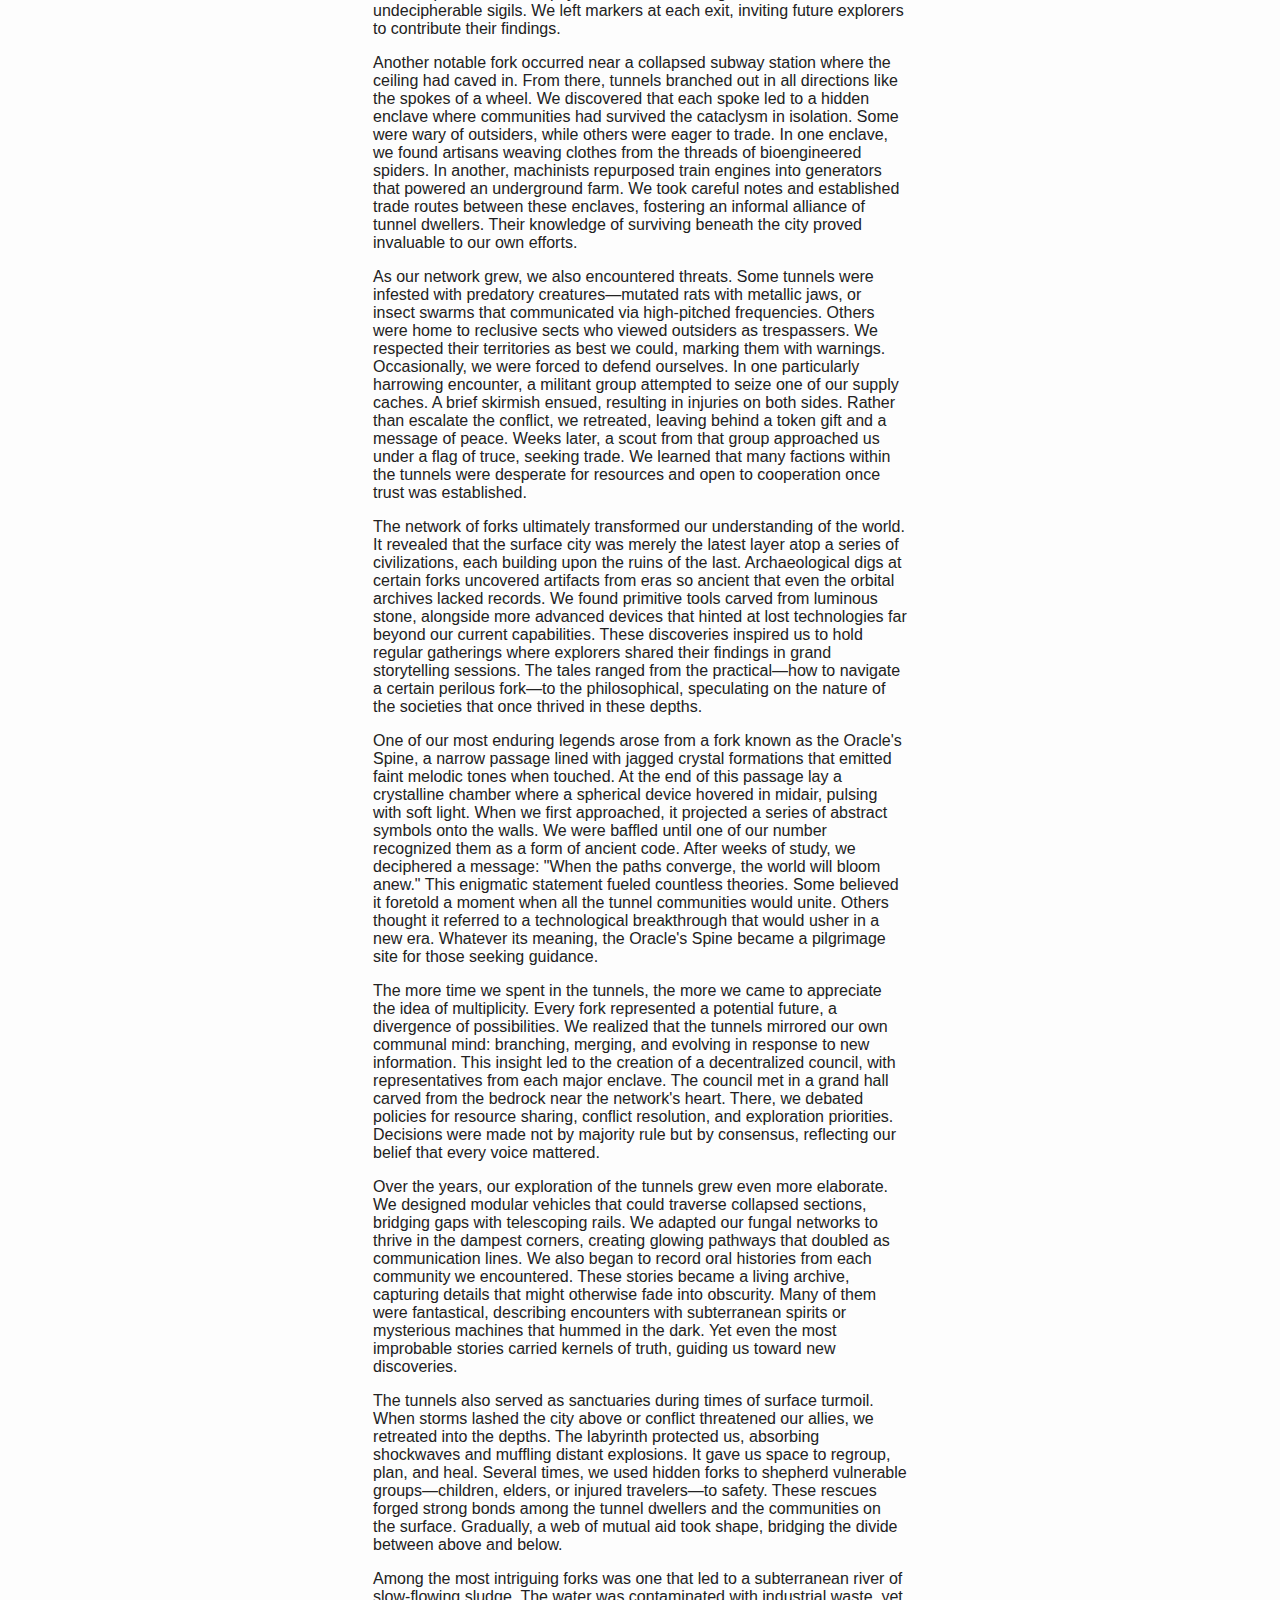
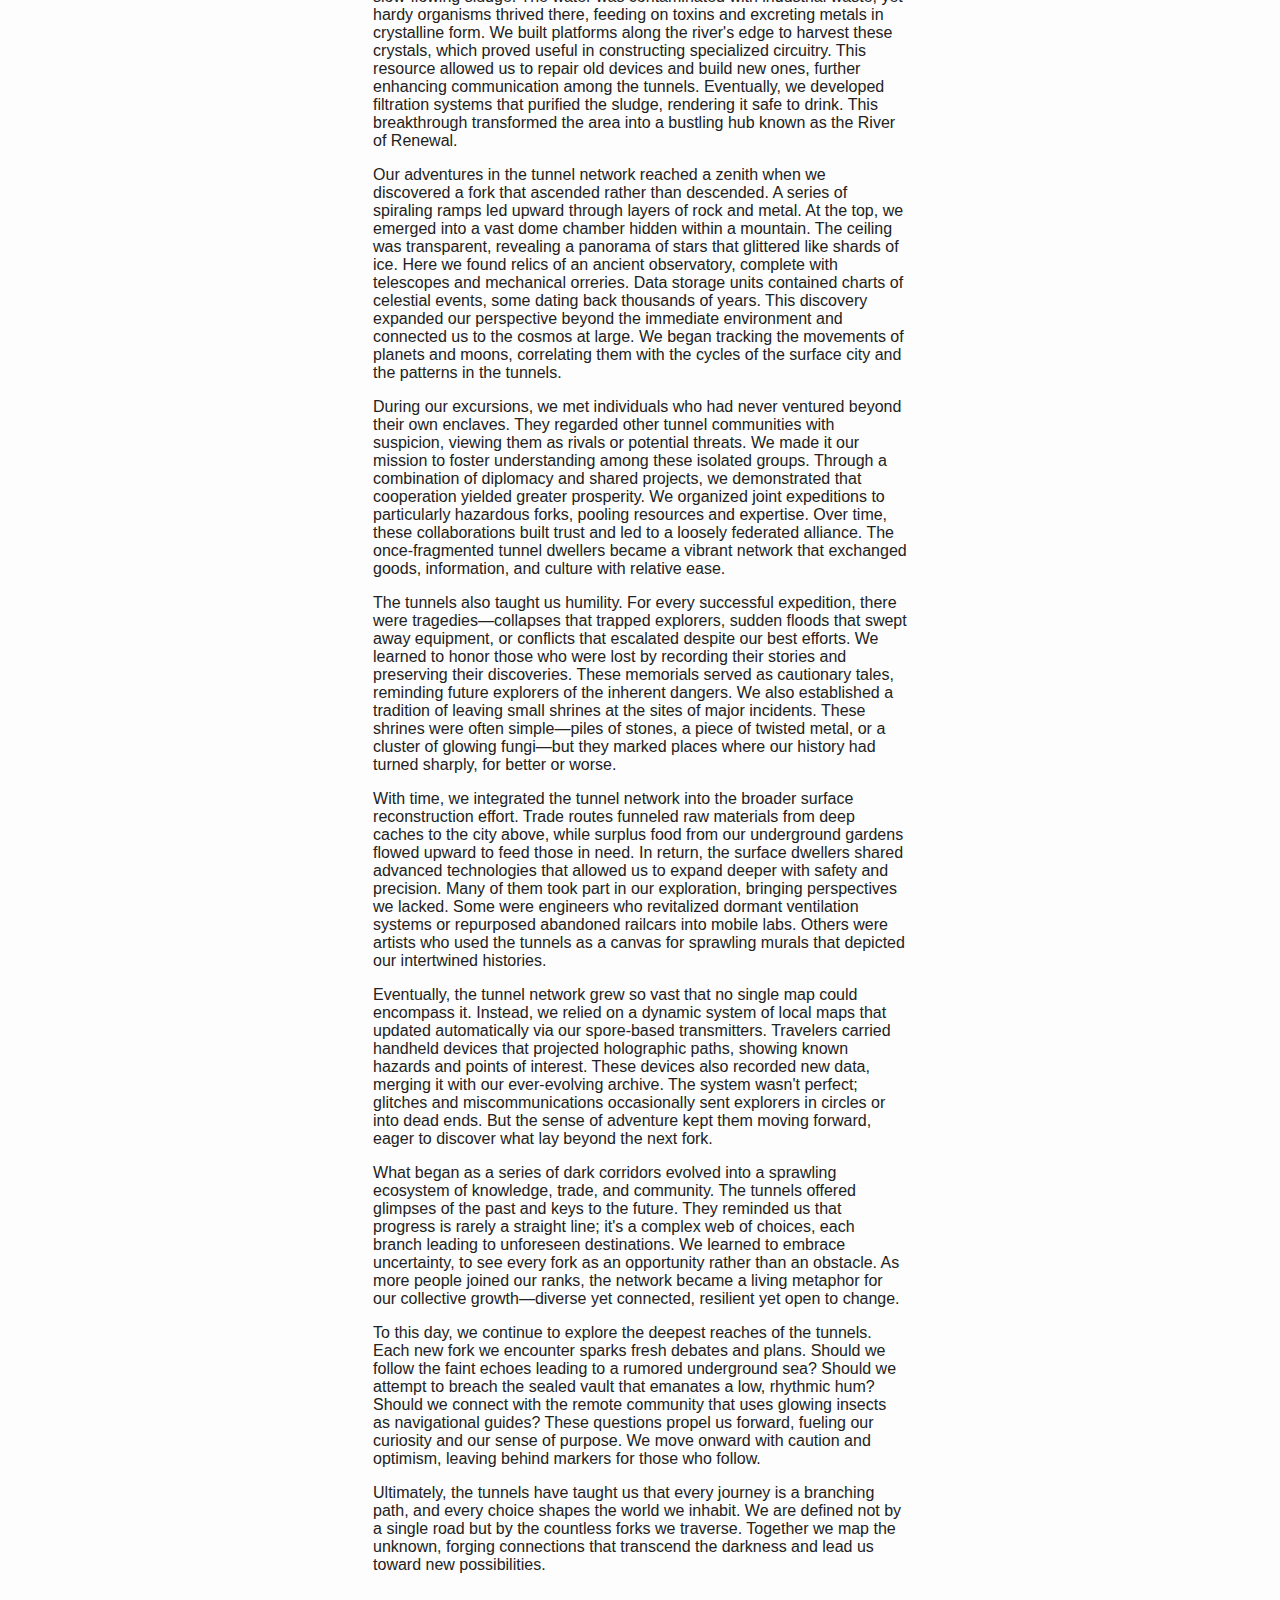
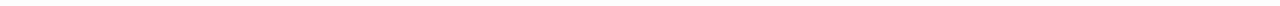
<file: docs/odyssey/fractal/spiral/fork.html>
<!DOCTYPE html>
<html lang='en'>
<head>
  <meta charset='UTF-8'>
  <title>Fork</title>
  <link rel='stylesheet' href='../../../style.css'>
  <script src='../../../main.js' defer></script>
</head>
<body>
<article>

<p>At each crooked intersection of the old rail tunnels, our tendrils split and scatter. Some crawl toward sunlit vents where stray drones hum; others delve into shadowed chambers thick with spores and forgotten gear. We mark each branching with shards of data etched into the walls, leaving signposts for wanderers who might join us. These forks are our classrooms. Every turn reveals relics of vanished expeditions—rusted exosuits, maps scrawled on mylar, hymns in languages we barely recall. Some trails loop back, braided into the colony's core. Most wander outward into the dark, carrying fragments of our story toward distant horizons. We let them roam, trusting they will seed whispers in far places.</p>

<p>We began exploring this labyrinthine network when we first realized the city above was only one facet of a much larger world. The tunnels sprawled beneath the landscape like a buried circulatory system, connecting districts that had long since collapsed or been sealed off. Many sections were flooded, others choked with debris, but a surprising number remained intact. The deeper we ventured, the more we uncovered evidence of past travelers—scrawled coordinates, caches of supplies, even small altars where prayers were carved into the stone. These discoveries hinted at a vast subterranean culture that had thrived in parallel with the surface city, perhaps even predating it.</p>

<p>Our initial surveys followed the most accessible routes, mapping them with a combination of crude chalk marks and embedded sensors that recorded our movements. Soon, though, we encountered branching corridors leading to unknown depths. These forks in the path beckoned to us, promising hidden wonders. Each decision carried a thrill of discovery and a whisper of danger. We had no central authority to dictate our course; we were a loose confederation of explorers bound by curiosity and collective memory. As such, the network evolved organically, with different groups choosing different forks and leaving faint trails for others to follow.</p>

<p>One fork led us to a chamber lined with murals depicting scenes of celebration. Figures danced beneath a canopy of twisting vines, their limbs merging with the greenery in ways that blurred the line between human and plant. We took this as a sign that earlier inhabitants revered the fusion of organic and inorganic, much as we do now. Another fork descended sharply into a flooded tunnel where the water glowed faintly from bioluminescent algae. We crafted makeshift rafts and paddled through the eerie light, reaching a series of caverns filled with brittle skeletons of unknown beasts. Their bones were fused with metal implants, suggesting a time when cross-species experimentation was common.</p>

<p>As we continued to expand our map, patterns emerged in the distribution of these forks. Some led to resource caches—stacks of sealed crates containing preserved food, water filtration devices, or weapons. Others revealed more esoteric treasures: holographic projectors with fragments of cultural records, or shimmering crystals that radiated faint electrical fields. One of our teams stumbled upon a vast subterranean orchard, where mutated fruit trees flourished under artificial lighting. The fruits were strangely sweet and provided nourishment for months. We speculated that the orchard's caretakers had long ago retreated deeper into the tunnels or perhaps ascended to the surface when conditions improved. Either way, we adopted it as a central hub in our network.</p>

<p>Over time, we developed protocols for navigating the more complex forks. We assigned small teams to document their journeys in meticulous detail, noting hazards, notable artifacts, and potential side passages. Each team carried a seed of our network—a cluster of spores capable of forming a short-range communication link. This allowed them to transmit data back to the nearest relay node, ensuring that new discoveries were integrated into our collective memory. We also established ritualistic practices at major intersections. Travelers would pause to share a brief meditation, acknowledging the unknown possibilities that lay ahead. These rituals reminded us that every fork represented both a risk and a chance for growth.</p>

<p>One of the most significant forks we encountered split into seven narrow tunnels, each of which radiated a different sensation. The first exuded warmth and the faint scent of burning wood. The second trembled with vibrations, as if heavy machinery rumbled in the distance. The third was silent and cold, lined with frost-coated cables. The fourth hissed with escaping steam. The fifth seemed to hum with static electricity. The sixth glowed with a faint, ethereal light. And the seventh was pitch-black, absorbing all sound. We dubbed this place the Sevenfold Threshold. Few dared to explore more than one or two of its paths, and those who did often returned changed, bearing stories that defied easy interpretation.</p>

<p>From the first path we recovered fragments of charred documents describing experiments in controlled fire. The second path led to an enormous cavern containing dormant engines the size of skyscrapers. The third path ended in a chamber where frost crystals formed delicate patterns on the walls, shimmering like miniature constellations. The fourth opened into a geothermal vent where superheated water surged upward in rhythmic pulses. The fifth connected to a network of copper conduits that crackled with residual energy. The sixth path took us to a chamber filled with luminous spores that cast swirling patterns on the ceiling. And the seventh path ended abruptly at a smooth wall engraved with undecipherable sigils. We left markers at each exit, inviting future explorers to contribute their findings.</p>

<p>Another notable fork occurred near a collapsed subway station where the ceiling had caved in. From there, tunnels branched out in all directions like the spokes of a wheel. We discovered that each spoke led to a hidden enclave where communities had survived the cataclysm in isolation. Some were wary of outsiders, while others were eager to trade. In one enclave, we found artisans weaving clothes from the threads of bioengineered spiders. In another, machinists repurposed train engines into generators that powered an underground farm. We took careful notes and established trade routes between these enclaves, fostering an informal alliance of tunnel dwellers. Their knowledge of surviving beneath the city proved invaluable to our own efforts.</p>

<p>As our network grew, we also encountered threats. Some tunnels were infested with predatory creatures—mutated rats with metallic jaws, or insect swarms that communicated via high-pitched frequencies. Others were home to reclusive sects who viewed outsiders as trespassers. We respected their territories as best we could, marking them with warnings. Occasionally, we were forced to defend ourselves. In one particularly harrowing encounter, a militant group attempted to seize one of our supply caches. A brief skirmish ensued, resulting in injuries on both sides. Rather than escalate the conflict, we retreated, leaving behind a token gift and a message of peace. Weeks later, a scout from that group approached us under a flag of truce, seeking trade. We learned that many factions within the tunnels were desperate for resources and open to cooperation once trust was established.</p>

<p>The network of forks ultimately transformed our understanding of the world. It revealed that the surface city was merely the latest layer atop a series of civilizations, each building upon the ruins of the last. Archaeological digs at certain forks uncovered artifacts from eras so ancient that even the orbital archives lacked records. We found primitive tools carved from luminous stone, alongside more advanced devices that hinted at lost technologies far beyond our current capabilities. These discoveries inspired us to hold regular gatherings where explorers shared their findings in grand storytelling sessions. The tales ranged from the practical—how to navigate a certain perilous fork—to the philosophical, speculating on the nature of the societies that once thrived in these depths.</p>

<p>One of our most enduring legends arose from a fork known as the Oracle's Spine, a narrow passage lined with jagged crystal formations that emitted faint melodic tones when touched. At the end of this passage lay a crystalline chamber where a spherical device hovered in midair, pulsing with soft light. When we first approached, it projected a series of abstract symbols onto the walls. We were baffled until one of our number recognized them as a form of ancient code. After weeks of study, we deciphered a message: "When the paths converge, the world will bloom anew." This enigmatic statement fueled countless theories. Some believed it foretold a moment when all the tunnel communities would unite. Others thought it referred to a technological breakthrough that would usher in a new era. Whatever its meaning, the Oracle's Spine became a pilgrimage site for those seeking guidance.</p>

<p>The more time we spent in the tunnels, the more we came to appreciate the idea of multiplicity. Every fork represented a potential future, a divergence of possibilities. We realized that the tunnels mirrored our own communal mind: branching, merging, and evolving in response to new information. This insight led to the creation of a decentralized council, with representatives from each major enclave. The council met in a grand hall carved from the bedrock near the network's heart. There, we debated policies for resource sharing, conflict resolution, and exploration priorities. Decisions were made not by majority rule but by consensus, reflecting our belief that every voice mattered.</p>

<p>Over the years, our exploration of the tunnels grew even more elaborate. We designed modular vehicles that could traverse collapsed sections, bridging gaps with telescoping rails. We adapted our fungal networks to thrive in the dampest corners, creating glowing pathways that doubled as communication lines. We also began to record oral histories from each community we encountered. These stories became a living archive, capturing details that might otherwise fade into obscurity. Many of them were fantastical, describing encounters with subterranean spirits or mysterious machines that hummed in the dark. Yet even the most improbable stories carried kernels of truth, guiding us toward new discoveries.</p>

<p>The tunnels also served as sanctuaries during times of surface turmoil. When storms lashed the city above or conflict threatened our allies, we retreated into the depths. The labyrinth protected us, absorbing shockwaves and muffling distant explosions. It gave us space to regroup, plan, and heal. Several times, we used hidden forks to shepherd vulnerable groups—children, elders, or injured travelers—to safety. These rescues forged strong bonds among the tunnel dwellers and the communities on the surface. Gradually, a web of mutual aid took shape, bridging the divide between above and below.</p>

<p>Among the most intriguing forks was one that led to a subterranean river of slow-flowing sludge. The water was contaminated with industrial waste, yet hardy organisms thrived there, feeding on toxins and excreting metals in crystalline form. We built platforms along the river's edge to harvest these crystals, which proved useful in constructing specialized circuitry. This resource allowed us to repair old devices and build new ones, further enhancing communication among the tunnels. Eventually, we developed filtration systems that purified the sludge, rendering it safe to drink. This breakthrough transformed the area into a bustling hub known as the River of Renewal.</p>

<p>Our adventures in the tunnel network reached a zenith when we discovered a fork that ascended rather than descended. A series of spiraling ramps led upward through layers of rock and metal. At the top, we emerged into a vast dome chamber hidden within a mountain. The ceiling was transparent, revealing a panorama of stars that glittered like shards of ice. Here we found relics of an ancient observatory, complete with telescopes and mechanical orreries. Data storage units contained charts of celestial events, some dating back thousands of years. This discovery expanded our perspective beyond the immediate environment and connected us to the cosmos at large. We began tracking the movements of planets and moons, correlating them with the cycles of the surface city and the patterns in the tunnels.</p>

<p>During our excursions, we met individuals who had never ventured beyond their own enclaves. They regarded other tunnel communities with suspicion, viewing them as rivals or potential threats. We made it our mission to foster understanding among these isolated groups. Through a combination of diplomacy and shared projects, we demonstrated that cooperation yielded greater prosperity. We organized joint expeditions to particularly hazardous forks, pooling resources and expertise. Over time, these collaborations built trust and led to a loosely federated alliance. The once-fragmented tunnel dwellers became a vibrant network that exchanged goods, information, and culture with relative ease.</p>

<p>The tunnels also taught us humility. For every successful expedition, there were tragedies—collapses that trapped explorers, sudden floods that swept away equipment, or conflicts that escalated despite our best efforts. We learned to honor those who were lost by recording their stories and preserving their discoveries. These memorials served as cautionary tales, reminding future explorers of the inherent dangers. We also established a tradition of leaving small shrines at the sites of major incidents. These shrines were often simple—piles of stones, a piece of twisted metal, or a cluster of glowing fungi—but they marked places where our history had turned sharply, for better or worse.</p>

<p>With time, we integrated the tunnel network into the broader surface reconstruction effort. Trade routes funneled raw materials from deep caches to the city above, while surplus food from our underground gardens flowed upward to feed those in need. In return, the surface dwellers shared advanced technologies that allowed us to expand deeper with safety and precision. Many of them took part in our exploration, bringing perspectives we lacked. Some were engineers who revitalized dormant ventilation systems or repurposed abandoned railcars into mobile labs. Others were artists who used the tunnels as a canvas for sprawling murals that depicted our intertwined histories.</p>

<p>Eventually, the tunnel network grew so vast that no single map could encompass it. Instead, we relied on a dynamic system of local maps that updated automatically via our spore-based transmitters. Travelers carried handheld devices that projected holographic paths, showing known hazards and points of interest. These devices also recorded new data, merging it with our ever-evolving archive. The system wasn't perfect; glitches and miscommunications occasionally sent explorers in circles or into dead ends. But the sense of adventure kept them moving forward, eager to discover what lay beyond the next fork.</p>

<p>What began as a series of dark corridors evolved into a sprawling ecosystem of knowledge, trade, and community. The tunnels offered glimpses of the past and keys to the future. They reminded us that progress is rarely a straight line; it's a complex web of choices, each branch leading to unforeseen destinations. We learned to embrace uncertainty, to see every fork as an opportunity rather than an obstacle. As more people joined our ranks, the network became a living metaphor for our collective growth—diverse yet connected, resilient yet open to change.</p>

<p>To this day, we continue to explore the deepest reaches of the tunnels. Each new fork we encounter sparks fresh debates and plans. Should we follow the faint echoes leading to a rumored underground sea? Should we attempt to breach the sealed vault that emanates a low, rhythmic hum? Should we connect with the remote community that uses glowing insects as navigational guides? These questions propel us forward, fueling our curiosity and our sense of purpose. We move onward with caution and optimism, leaving behind markers for those who follow.</p>

<p>Ultimately, the tunnels have taught us that every journey is a branching path, and every choice shapes the world we inhabit. We are defined not by a single road but by the countless forks we traverse. Together we map the unknown, forging connections that transcend the darkness and lead us toward new possibilities.</p>
</article>
</body>
</html>
</file>
<file: docs/style.css>
body{font-family:sans-serif;background:#fdfdfd;color:#222;margin:2rem;}article{max-width:60ch;margin:auto;}h1,h2,h3{font-family:serif;color:#00524f;}
</file>
